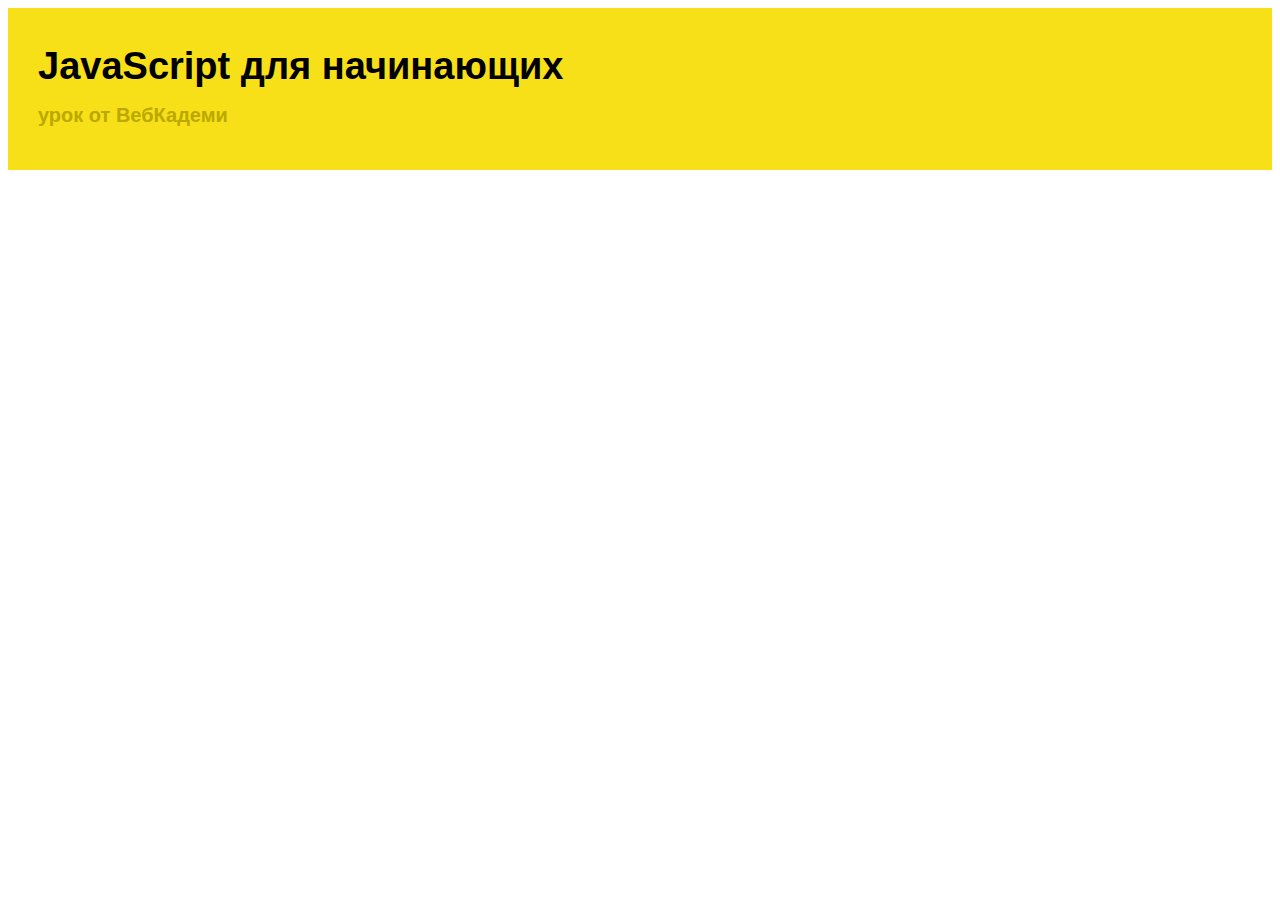
<file: JS/index.html>
<!DOCTYPE html>
<html lang="ru">
	<head>
		<meta charset="UTF-8" />
		<meta http-equiv="X-UA-Compatible" content="IE=edge" />
		<meta name="viewport" content="width=device-width, initial-scale=1.0" />
		<title>JavaScript для начинающих</title>
		<link rel="stylesheet" href="./style.css" />
	</head>
	<body>
		<header>
			<h1>JavaScript для начинающих</h1>
			<div class="school-name">урок от ВебКадеми</div>
		</header>

		<script src="./main.js"></script>
	</body>
</html>
</file>
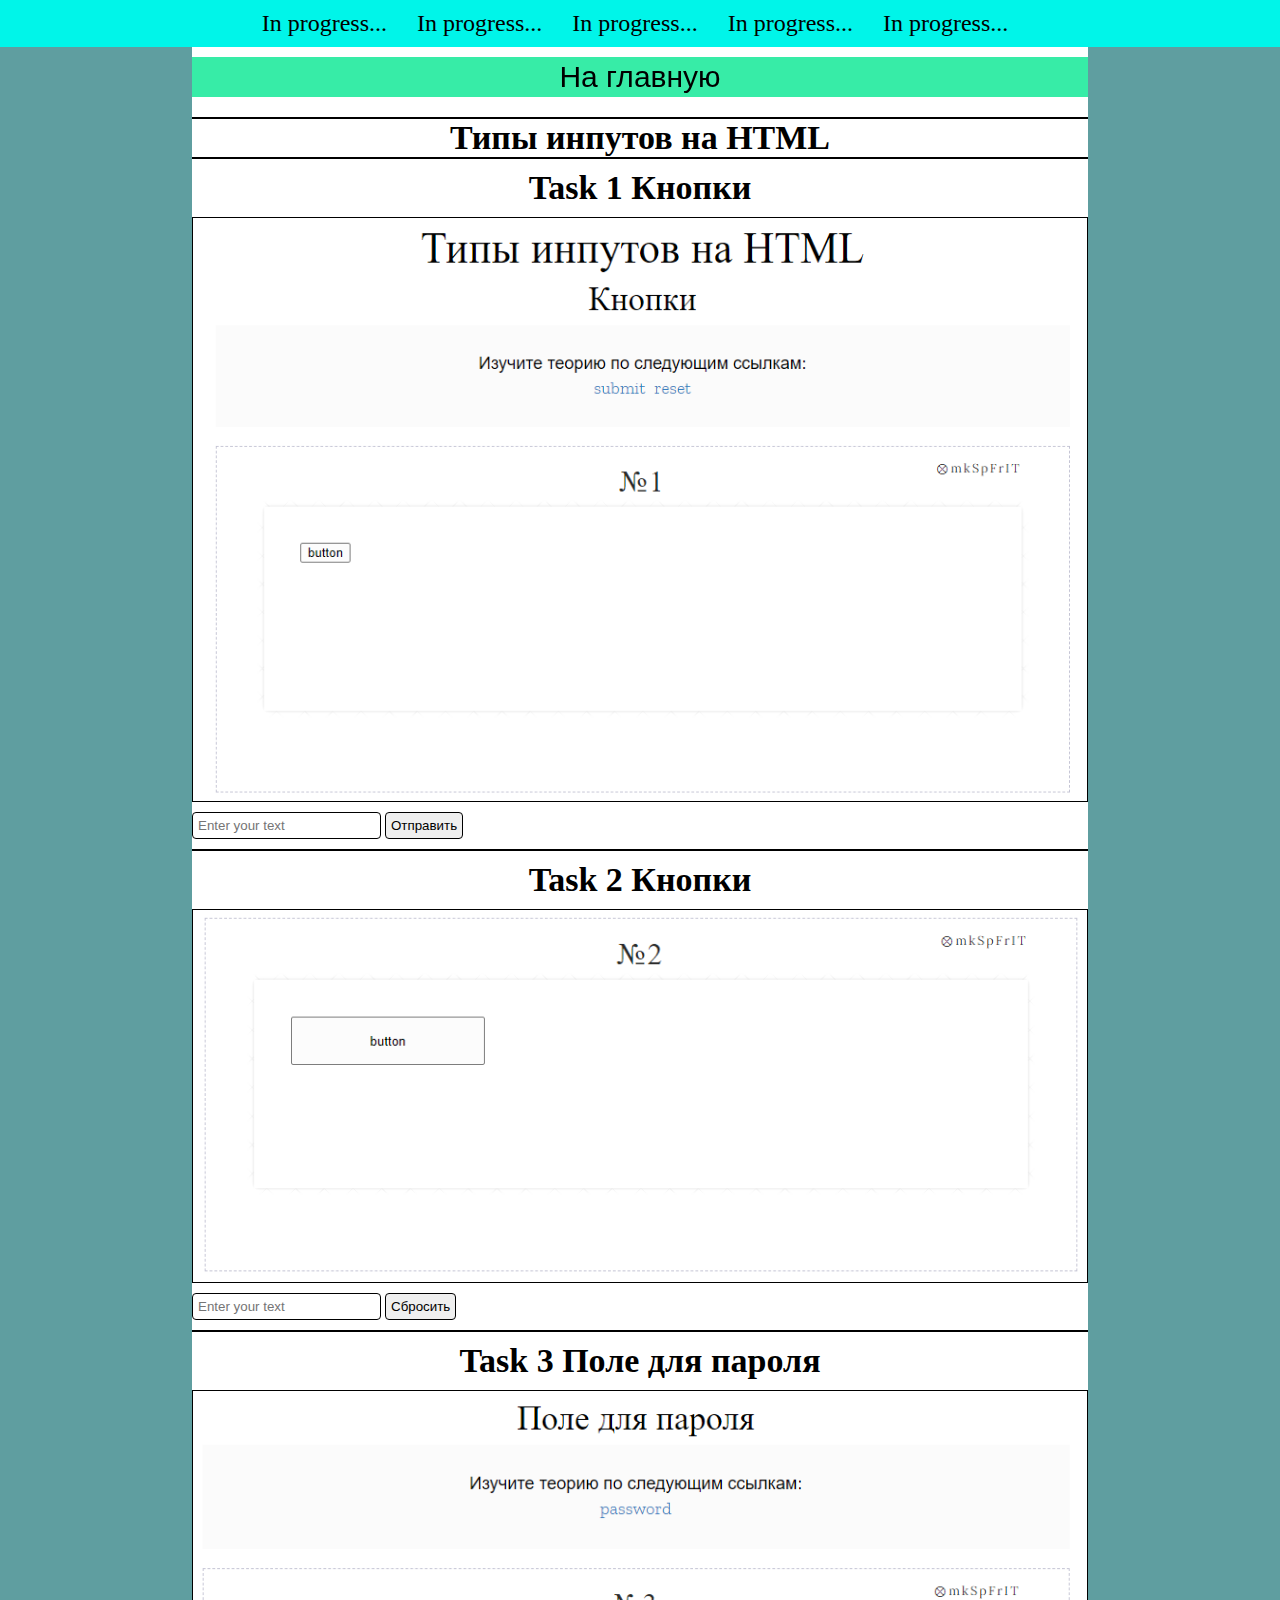
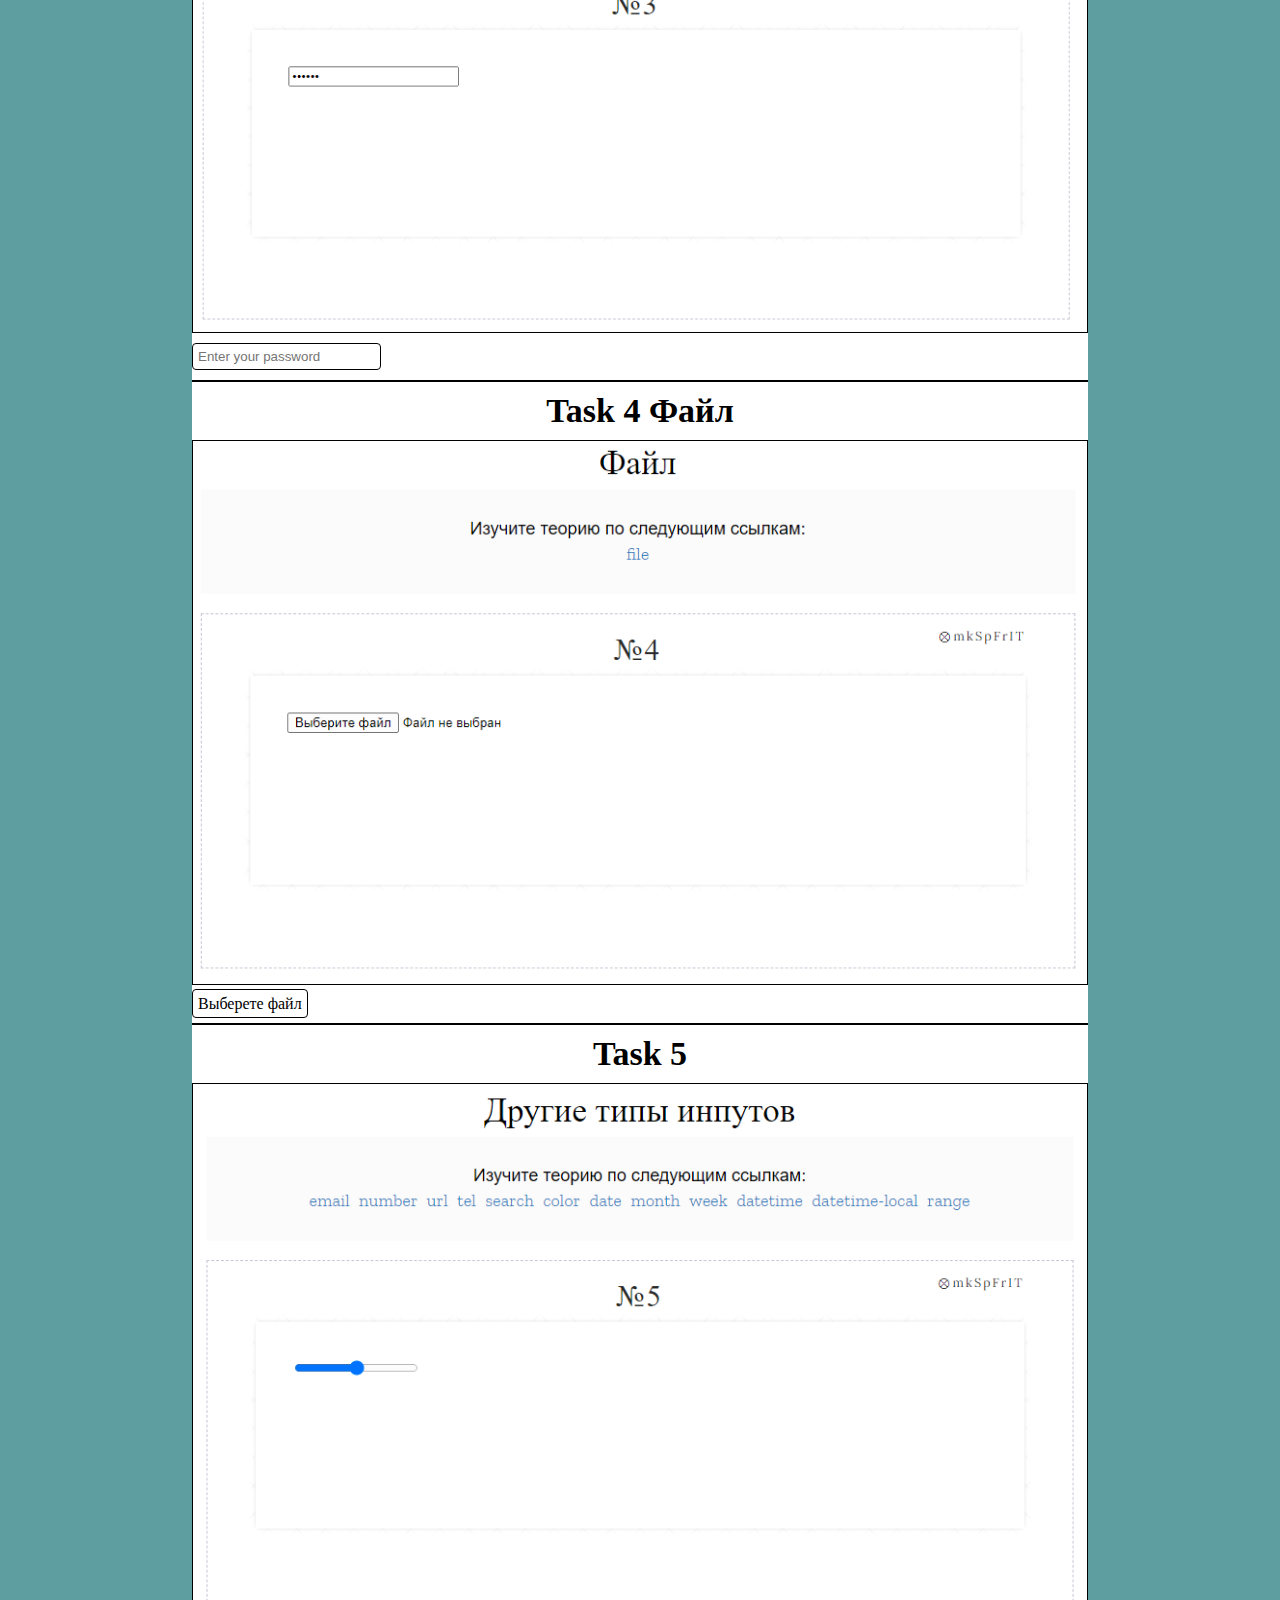
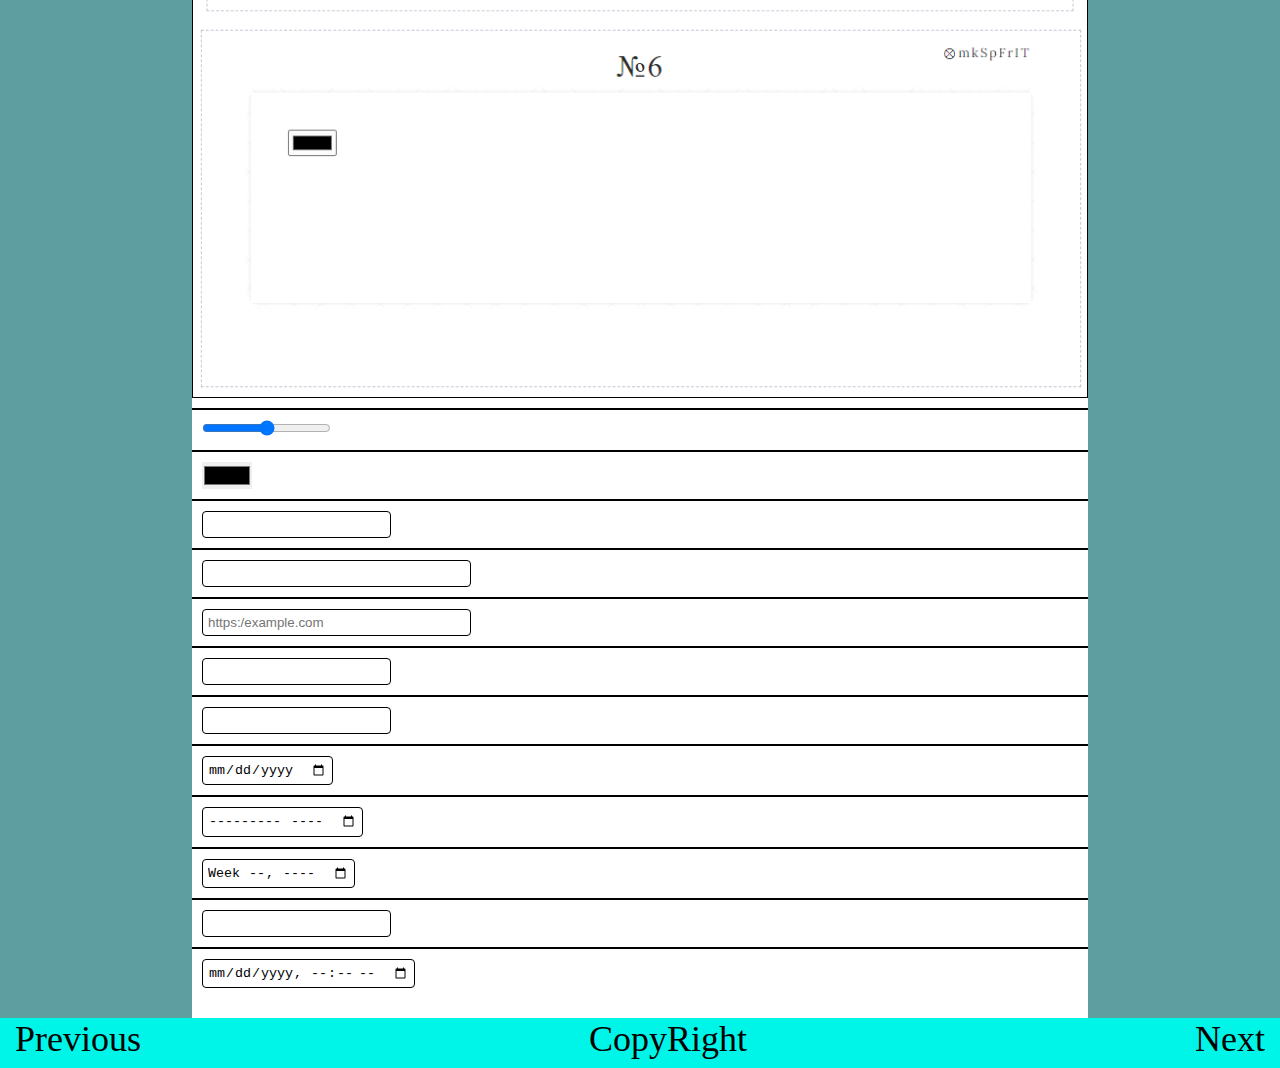
<file: dz/block-1/index.html>
<!DOCTYPE html>
<html lang="en">
<head>
    <meta charset="UTF-8">
    <meta name="viewport" content="width=device-width, initial-scale=1.0">
    <link rel="stylesheet" href="style.css">
    <link rel="icon" type="image/png" href="/dz/img/shortcut.png" />
    <title>Block 1</title>
</head>
<body class="body">
    <header class="header">
        <nav class="header__nav">
            <a href="#" class="nav__link">In progress...</a>
            <a href="#" class="nav__link">In progress...</a>
            <a href="#" class="nav__link">In progress...</a>
            <a href="#" class="nav__link">In progress...</a>
            <a href="#" class="nav__link">In progress...</a>
        </nav>
    </header>
    <div class="wrapper">
        <aside class="aside">
            <div></div>
        </aside>
        <main class="main div--center">
            <button class="main-button"><a class="button__link link" href="/dz/index.html">На главную</a></button>
            <hr class="hr" />
            <h1 class="h1--center">Типы инпутов на HTML</h1>
            <hr class="hr" />
            <div class="task-1 div--center">
                <h1 class="task__h1 h1--center">Task 1 Кнопки</h1>
                <div class="task__img div--center">
                    <img src="img/task 1.png" alt="DickPick" class="img--block">
                </div>
                <form class="task-1__form" action="">
                    <input class="task-1__txt border padding txt__placeHolder_tr" type="text" name="task-1__txt" id="" placeholder="Enter your text" />
                    <input class="task-1__sbt border padding input_hover" type="submit" value="Отправить" />
                </form>
            </div>
            <hr class="hr" />
            <div class="task-2 div--center">
                <h1 class="task__h1 h1--center">Task 2 Кнопки</h1>
                <div class="task__img div--center">
                    <img src="img/task 2.png" alt="DickPick" class="img--block">
                </div>
                <form class="task-2__form" action="">
                    <input class="task-2__txt border padding txt__placeHolder_tr" type="text" name="task-2__txt" id="" placeholder="Enter your text" />
                    <input type="reset" value="Сбросить" class="task-2__rst border padding input_hover" />
                </form>
            </div>
            <hr class="hr" />
            <div class="task-3 div--center">
                <h1 class="task__h1 h1--center">Task 3 Поле для пароля</h1>
                <div class="task__img div--center">
                    <img src="img/task 3.png" alt="DickPick" class="img--block">
                </div>
                <form class="task-3__form" action="">
                    <input class="task-3__pass border padding txt__placeHolder_tr" type="password" name="task-3__txt" id="" placeholder="Enter your password" />
                </form>
            </div>
            <hr class="hr" />
            <div class="task-4 div--center">
                <h1 class="task__h1 h1--center">Task 4 Файл</h1>
                <div class="task__img div--center">
                    <img src="img/task 4.png" alt="DickPick" class="img--block">
                </div>
                <form class="task-4__form" action="">
                    <label class="task-4__label">
                        <input type="file" name="file" id="" class="task-4__file">
                        <span class="span__file border input_hover padding">Выберете файл</span>
                    </label>
                </form>
            </div>
            <hr class="hr" />
            <div class="task-5 div--center">
                <h1 class="task__h1 h1--center">Task 5</h1>
                <div class="task__img div--center">
                    <img src="img/task 5.png" alt="DickPick" class="img--block">
                    <img src="img/task 6.png" alt="DickPick" class="img--block">
                </div>
                <hr class="hr" />
                <form class="task-5-1__form margin" action="">
                    <input id="" class="task-5-1__range" type="range" name="range">
                </form>
                <hr class="hr" />
                <form class="task-5-2__form margin" action="">
                    <input id="" class="task-5-2__color" type="color" name="color">
                </form>
                <hr class="hr" />
                <form class="task-5-3__form margin" action="">
                    <input id="" class="task-5-3__number border padding" type="number" name="number">
                </form>
                <hr class="hr" />
                <form class="task-5-4__form margin" action="">
                    <input id="" class="task-5-4__mail border padding" type="email" name="mail" pattern=".+@globex\.com" size="30"  required>
                </form>
                <hr class="hr" />
                <form class="task-5-5__form margin" action="">
                    <input id="" class="task-5-5__url border padding txt__placeHolder_tr" type="url" name="url" placeholder="https:/example.com" pattern="https://.*" size="30" required>
                </form>
                <hr class="hr" />
                <form class="task-5-6__form margin" action="">
                    <input id="" class="task-5-6__tel border padding txt__placeHolder_tr" type="tel" name="tel" pattern="[0-9]{3}-[0-9]{3}-[0-9]{4}" required>
                </form>
                <hr class="hr" />
                <form class="task-5-7__form margin" action="">
                    <input id="" class="task-5-7__search border padding txt__placeHolder_tr" type="search" name="search">
                </form>
                <hr class="hr" />
                <form class="task-5-8__form margin" action="">
                    <input id="" class="task-5-8__date border padding txt__placeHolder_tr" type="date" name="date">
                </form>
                <hr class="hr" />
                <form class="task-5-9__form margin" action="">
                    <input id="" class="task-5-9__month border padding txt__placeHolder_tr" type="month" name="month">
                </form>
                <hr class="hr" />
                <form class="task-5-10__form margin" action="">
                    <input id="" class="task-5-10__week border padding txt__placeHolder_tr" type="week" name="week">
                </form>
                <hr class="hr" />
                <form class="task-5-11__form margin" action="">
                    <input id="" class="task-5-11__datetime border padding txt__placeHolder_tr" type="datetime" name="datetime">
                </form>
                <hr class="hr" />
                <form class="task-5-12__form margin" action="">
                    <input id="" class="task-5-12__datetime-local border padding txt__placeHolder_tr" type="datetime-local" name="datetime-local">
                </form>
            </div>
        </main>
        <aside class="aside">
            <div></div>
        </aside>
    </div>
    <footer class="footer">
        <div class="footer__prev">
            <a href="/dz/index.html" class="prev__link link">Previous</a>
        </div>
        <div class="footer__cop">
            <p>
                CopyRight
            </p>
        </div>
        <div class="footer__next">
            <a href="/dz/block-2/index.html" class="next__link link">Next</a>
        </div>
    </footer>
</body>
</html>
</file>
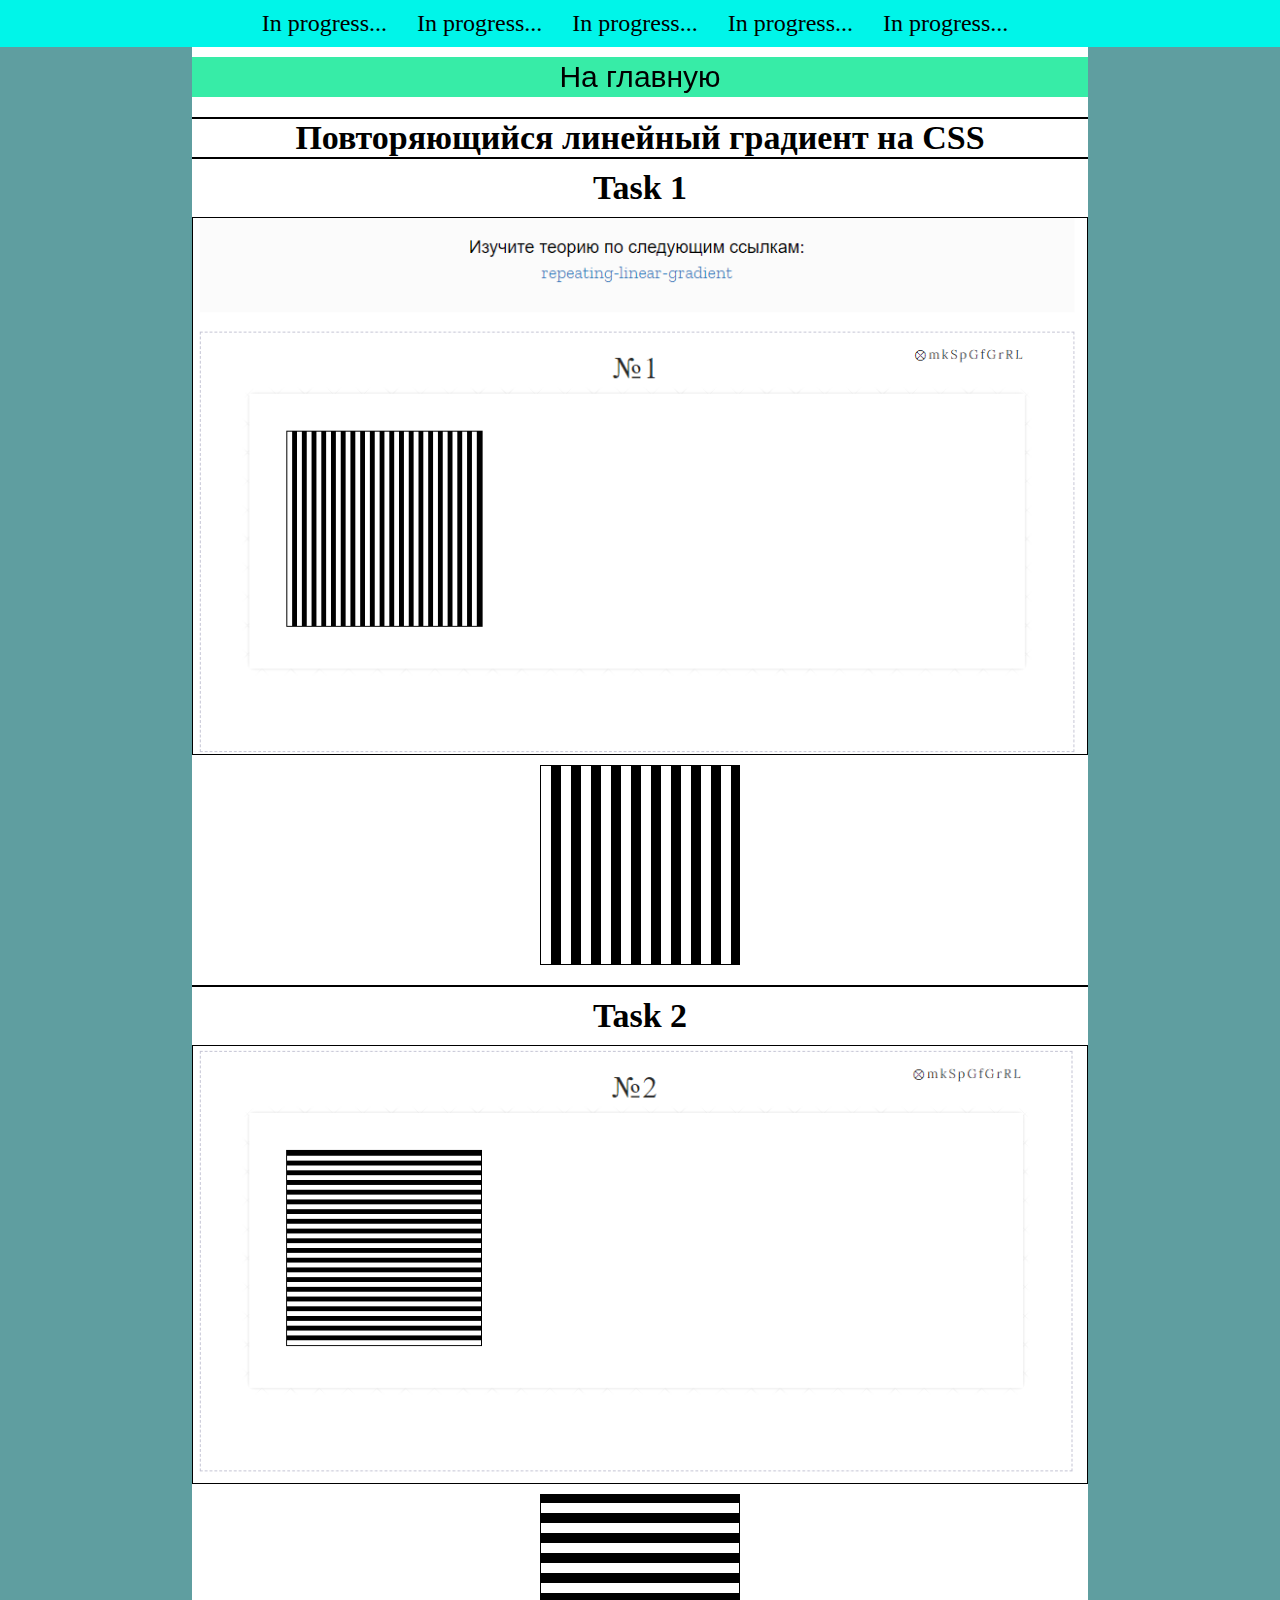
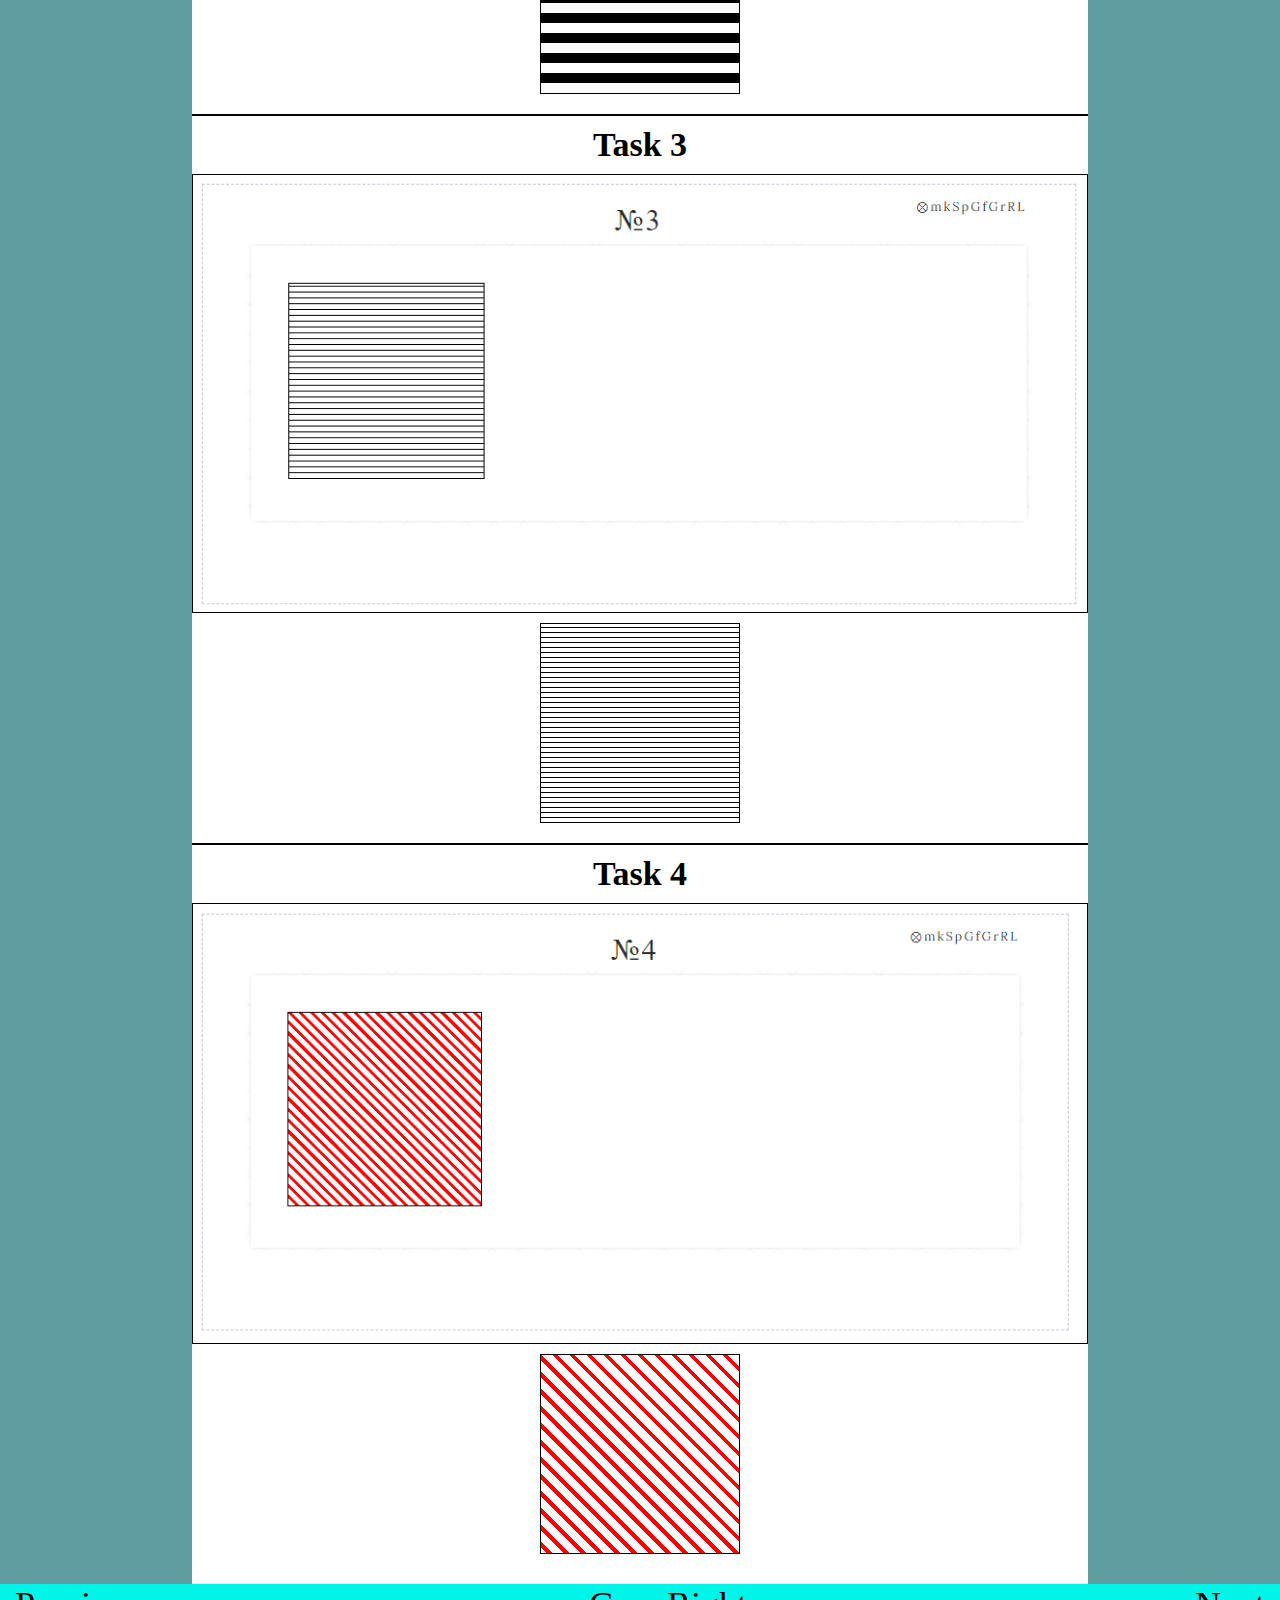
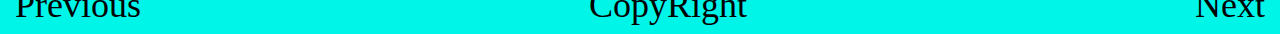
<file: dz/block-10/index.html>
<!DOCTYPE html>
<html lang="en">
<head>
    <meta charset="UTF-8">
    <meta name="viewport" content="width=device-width, initial-scale=1.0">
    <link rel="stylesheet" href="style.css">
    <link rel="icon" type="image/png" href="/dz/img/shortcut.png" />
    <title>Block 10</title>
</head>
<body class="body">
    <header class="header">
        <nav class="header__nav">
            <a href="#" class="nav__link">In progress...</a>
            <a href="#" class="nav__link">In progress...</a>
            <a href="#" class="nav__link">In progress...</a>
            <a href="#" class="nav__link">In progress...</a>
            <a href="#" class="nav__link">In progress...</a>
        </nav>
    </header>
    <div class="wrapper">
        <aside class="aside">
            <div></div>
        </aside>
        <main class="main div--center">
            <button class="main-button"><a class="button__link link" href="/dz/index.html">На главную</a></button>
            <hr class="hr" />
            <h1 class="h1--center">Повторяющийся линейный градиент на CSS</h1>
            <hr class="hr" />
            <div class="task-1 div--center">
                <h1 class="task__h1 h1--center">Task 1</h1>
                <div class="task__img div--center">
                    <img src="img/task 1.png" alt="DickPick" class="img--block" />
                </div>
                <div class="task-1__block div--center border block"></div>
            </div>
            <hr class="hr" />
            <div class="task-2 div--center">
                <h1 class="task__h1 h1--center">Task 2</h1>
                <div class="task__img div--center">
                    <img src="img/task 2.png" alt="DickPick" class="img--block" />
                </div>
                <div class="task-2__block div--center border block"></div>
            </div>
            <hr class="hr" />
            <div class="task-3 div--center">
                <h1 class="task__h1 h1--center">Task 3</h1>
                <div class="task__img div--center">
                    <img src="img/task 3.png" alt="DickPick" class="img--block" />
                </div>
                <div class="task-3__block div--center border block"></div>
            </div>
            <hr class="hr" />
            <div class="task-4 div--center">
                <h1 class="task__h1 h1--center">Task 4</h1>
                <div class="task__img div--center">
                    <img src="img/task 4.png" alt="DickPick" class="img--block" />
                </div>
                <div class="task-4__block div--center border block"></div>
            </div>
        </main>
        <aside class="aside">
            <div></div>
        </aside>
    </div>
    <footer class="footer">
        <div class="footer__prev">
            <a href="/dz/block-9/index.html" class="prev__link link">Previous</a>
        </div>
        <div class="footer__cop">
            <p>
                CopyRight
            </p>
        </div>
        <div class="footer__next">
            <a href="/dz/block-11/index.html" class="next__link link">Next</a>
        </div>
    </footer>
</body>
</html>
</file>
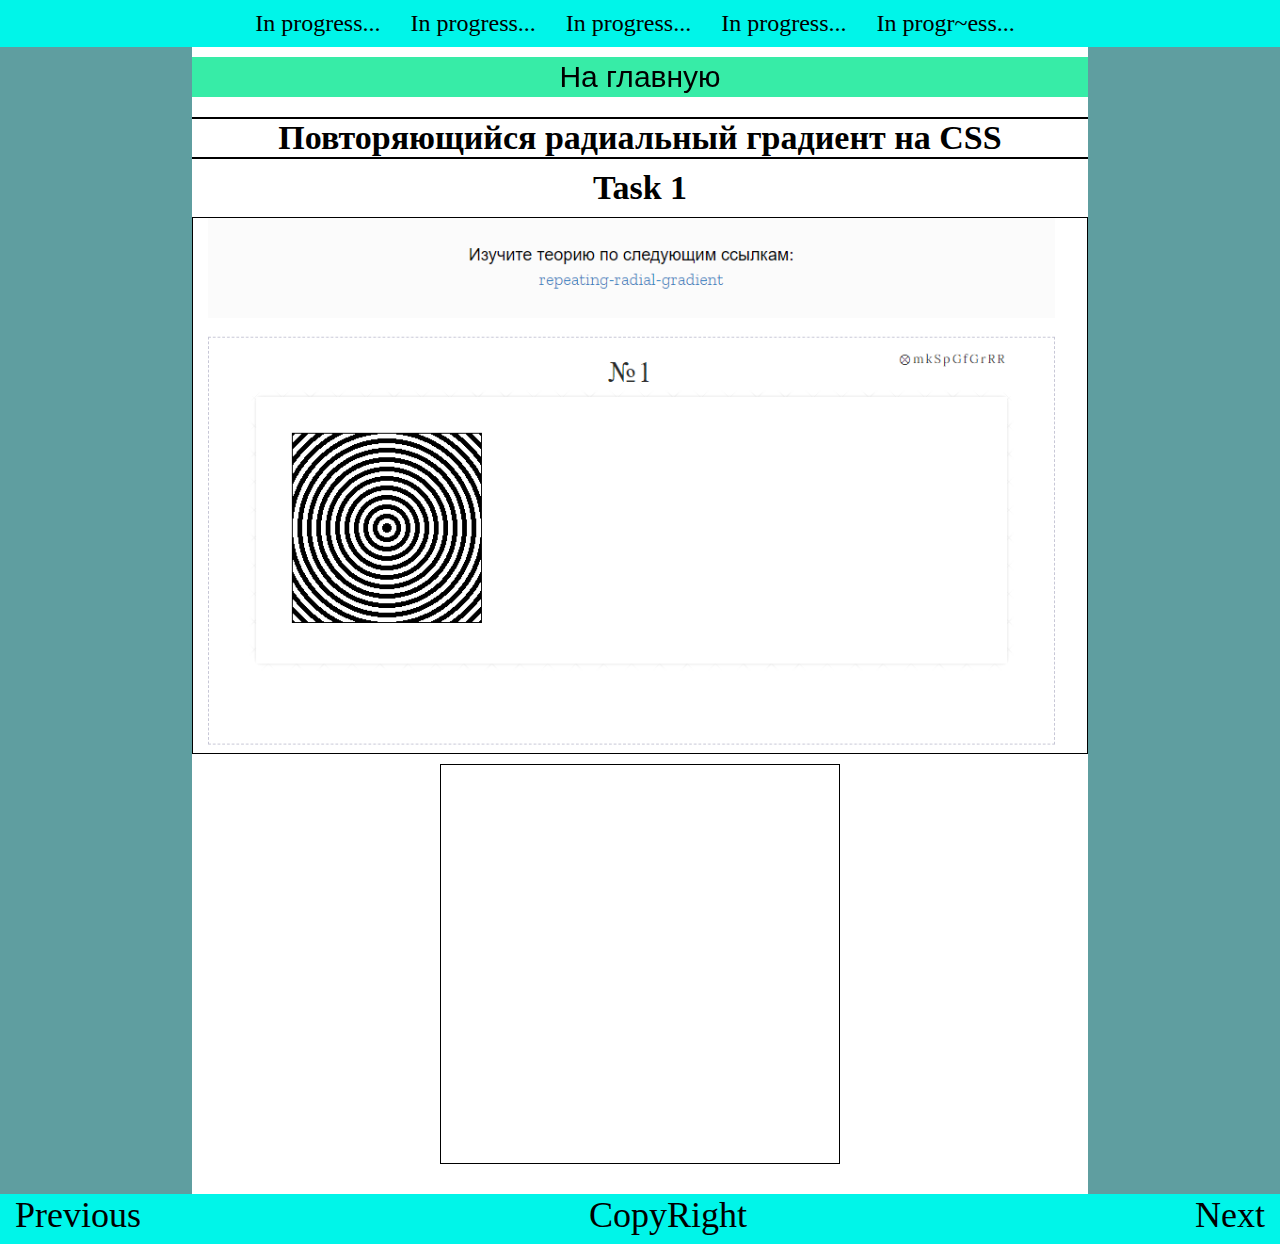
<file: dz/block-11/index.html>
<!DOCTYPE html>
<html lang="en">
<head>
    <meta charset="UTF-8">
    <meta name="viewport" content="width=device-width, initial-scale=1.0">
    <link rel="stylesheet" href="style.css">
    <link rel="icon" type="image/png" href="/dz/img/shortcut.png" />
    <title>Block-11</title>
</head>
<body class="body">
    <header class="header">
        <nav class="header__nav">
            <a href="#" class="nav__link">In progress...</a>
            <a href="#" class="nav__link">In progress...</a>
            <a href="#" class="nav__link">In progress...</a>
            <a href="#" class="nav__link">In progress...</a>
            <a href="#" class="nav__link">In progr~ess...</a>
        </nav>
    </header>
    <div class="wrapper">
        <aside class="aside">
            <div></div>
        </aside>
        <main class="main div--center">
            <button class="main-button"><a class="button__link link" href="/dz/index.html">На главную</a></button>
            <hr class="hr" />
            <h1 class="h1--center">Повторяющийся радиальный градиент на CSS</h1>
            <hr class="hr" />
            <div class="task-1 div--center">
                <h1 class="task__h1 h1--center">Task 1</h1>
                <div class="task__img div--center">
                    <img src="img/task 1.png" alt="DickPick" class="img--block" />
                </div>
                <div class="task-1__block div--center border block"></div>
            </div>
        </main>
        <aside class="aside">
            <div></div>
        </aside>
    </div>
    <footer class="footer">
        <div class="footer__prev">
            <a href="/dz/block-/index.html" class="prev__link link">Previous</a>
        </div>
        <div class="footer__cop">
            <p>
                CopyRight
            </p>
        </div>
        <div class="footer__next">
            <a href="/dz/block-/index.html" class="next__link link">Next</a>
        </div>
    </footer>
</body>
</html>
</file>
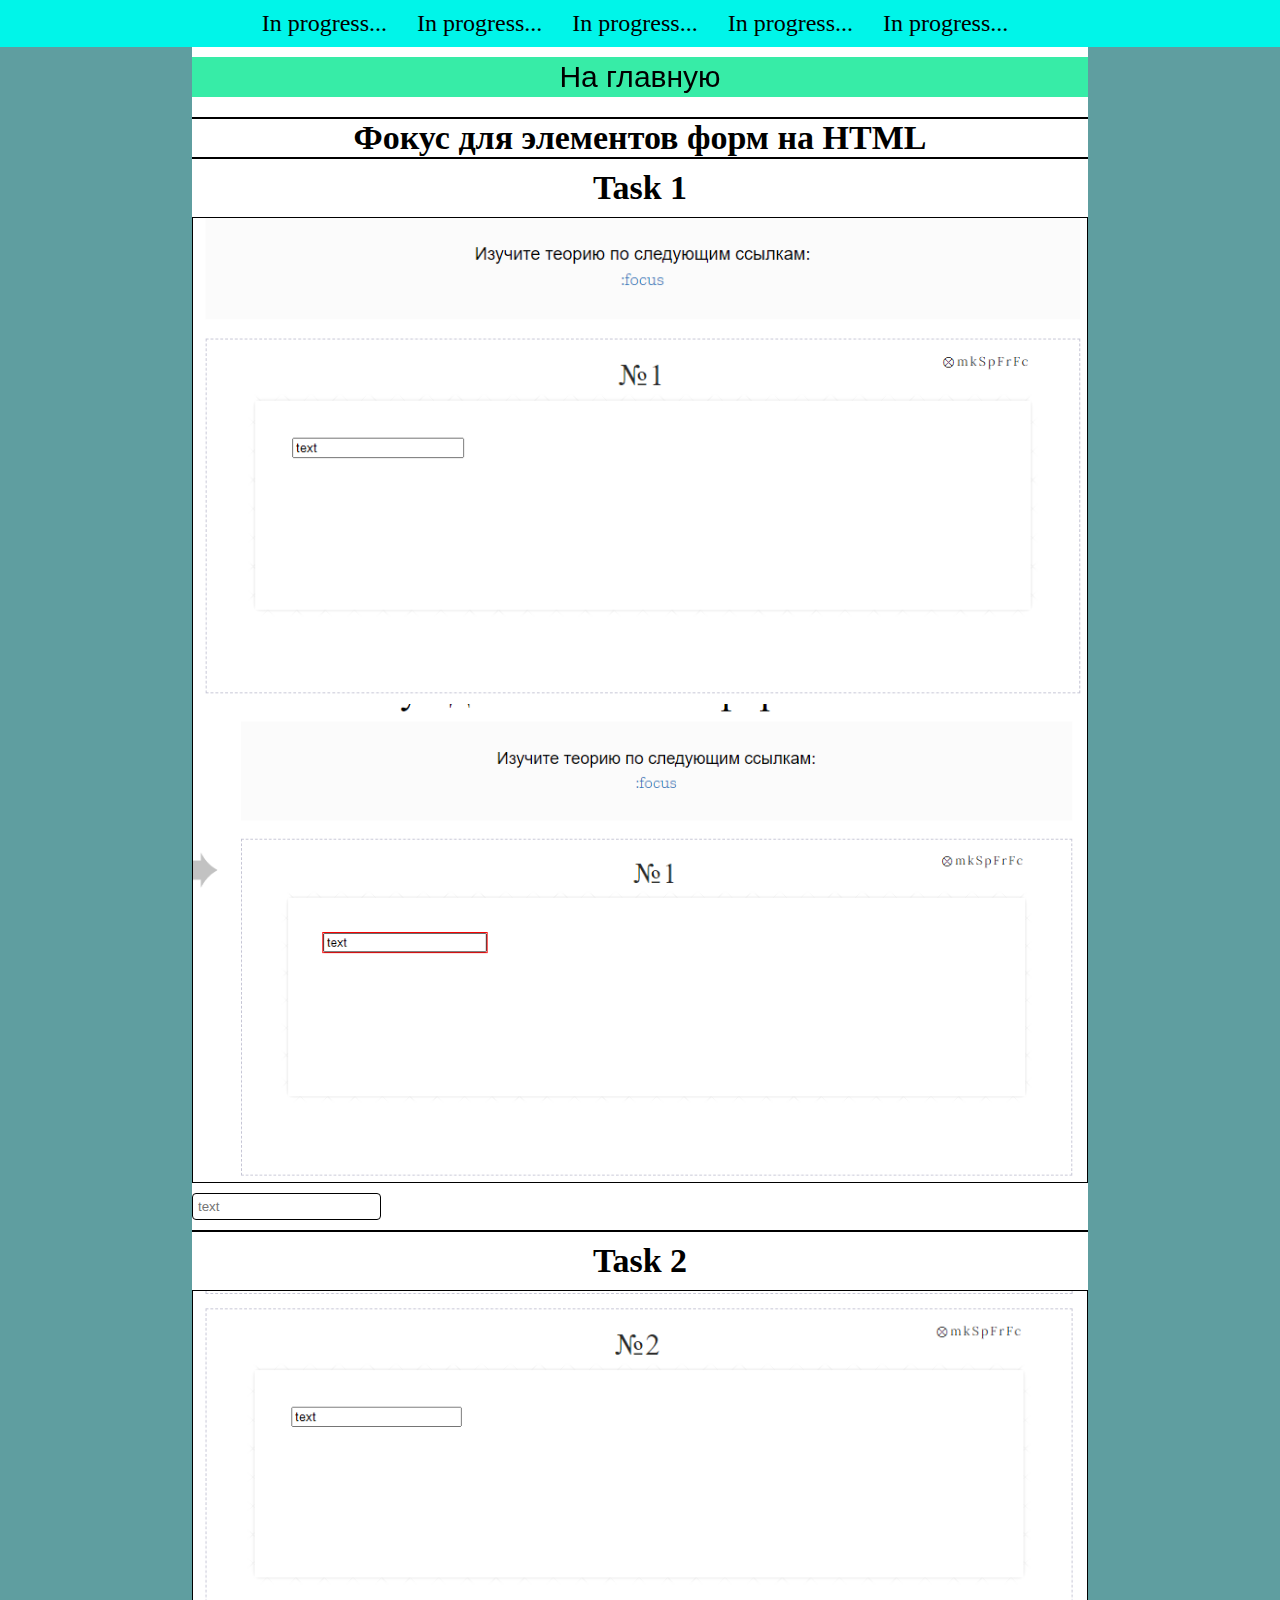
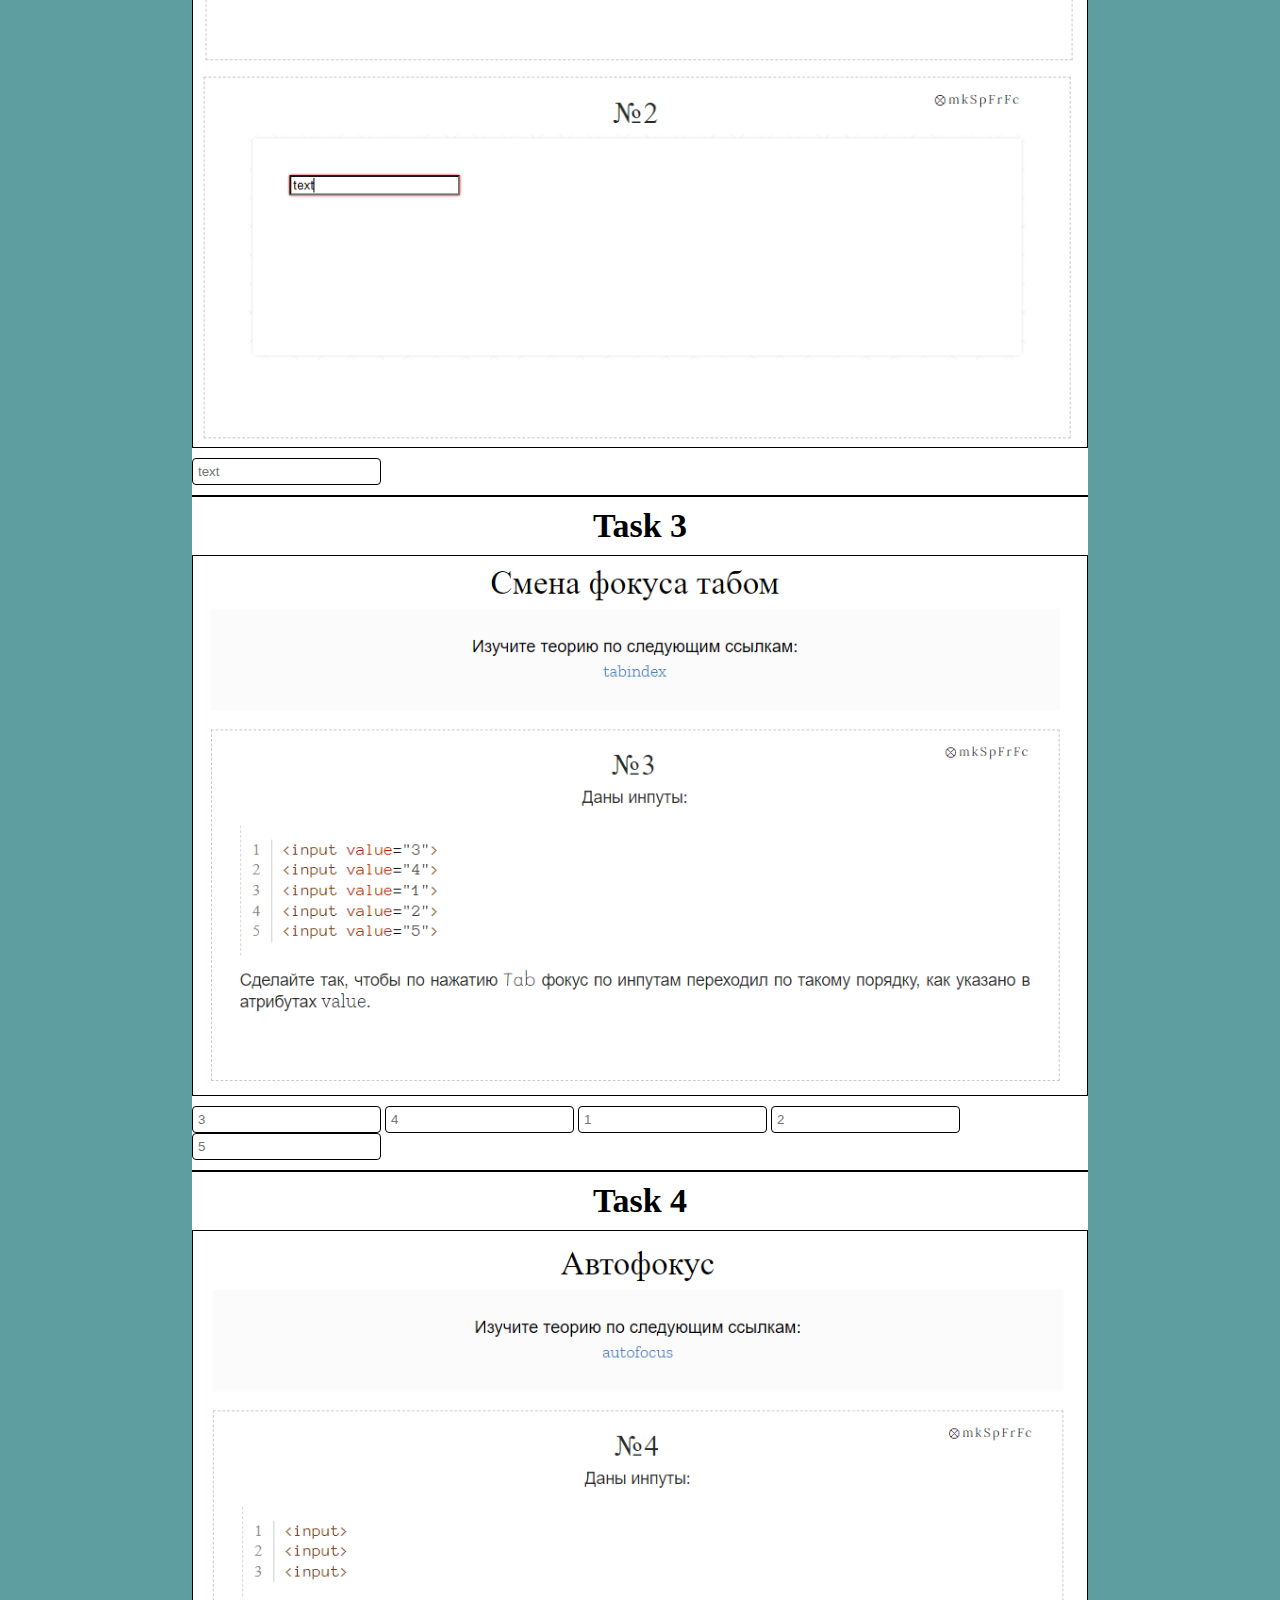
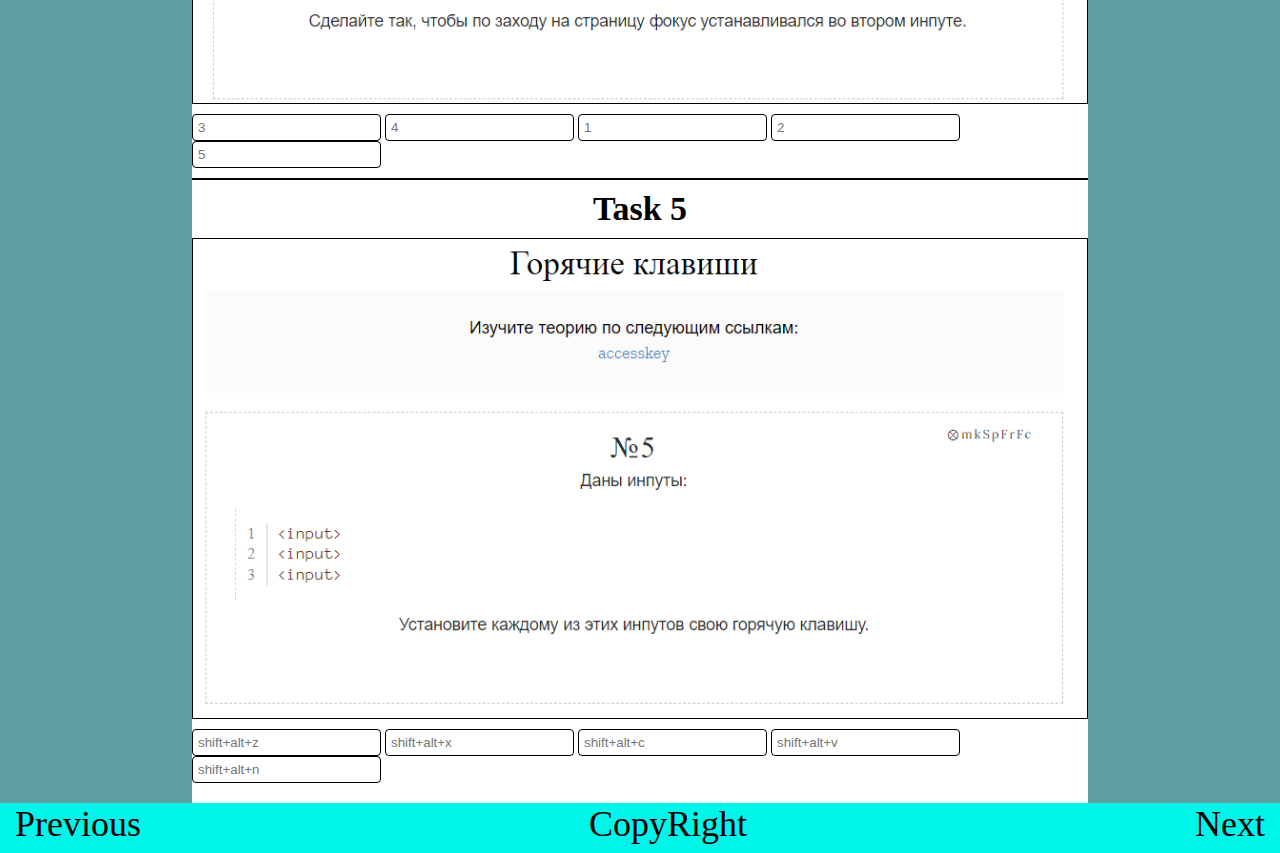
<file: dz/block-2/index.html>
<!DOCTYPE html>
<html lang="en">
<head>
    <meta charset="UTF-8">
    <meta name="viewport" content="width=device-width, initial-scale=1.0">
    <link rel="stylesheet" href="style.css">
    <link rel="icon" type="image/png" href="/dz/img/shortcut.png" />
    <title>Block 2</title>
</head>
<body class="body">
    <header class="header">
        <nav class="header__nav">
            <a href="#" class="nav__link">In progress...</a>
            <a href="#" class="nav__link">In progress...</a>
            <a href="#" class="nav__link">In progress...</a>
            <a href="#" class="nav__link">In progress...</a>
            <a href="#" class="nav__link">In progress...</a>
        </nav>
    </header>
    <div class="wrapper">
        <aside class="aside">
            <div></div>
        </aside>
        <main class="main div--center">
            <button class="main-button"><a class="button__link link" href="/dz/index.html">На главную</a></button>
            <hr class="hr" />
            <h1 class="h1--center">Фокус для элементов форм на HTML</h1>
            <hr class="hr" />
            <div class="task-1 div--center">
                <h1 class="task__h1 h1--center">Task 1</h1>
                <div class="task__img div--center">
                    <img src="img/task 1.png" alt="DickPick" class="img--block">
                    <img src="img/task 1-1.png" alt="DickPick" class="img--block">
                </div>
                <form class="task-1__form" action="">
                    <input id="" class="task-1__txt border padding input__txt_focus" type="text" name="" placeholder="text">
                </form>
            </div>
            <hr class="hr" />
            <div class="task-2 div--center">
                <h1 class="task__h1 h1--center">Task 2</h1>
                <div class="task__img div--center">
                    <img src="img/task 2.png" alt="DickPick" class="img--block">
                    <img src="img/task 2-1.png" alt="DickPick" class="img--block">
                </div>
                <form class="task-2__form" action="">
                    <input id="" class="task-2__txt border padding" type="text" name="" placeholder="text">
                </form>
            </div>
            <hr class="hr" />
            <div class="task-3 div--center">
                <h1 class="task__h1 h1--center">Task 3</h1>
                <div class="task__img div--center">
                    <img src="img/task 3.png" alt="DickPick" class="img--block">
                </div>
                <form class="task-3__form" action="">
                    <input id="" class="task-3__txt border padding input__txt_focus" type="text" name="" placeholder="3" tabindex="3">
                    <input id="" class="task-3__txt border padding input__txt_focus" type="text" name="" placeholder="4" tabindex="4">
                    <input id="" class="task-3__txt border padding input__txt_focus" type="text" name="" placeholder="1" tabindex="1" 'autofocus'>
                    <input id="" class="task-3__txt border padding input__txt_focus" type="text" name="" placeholder="2" tabindex="2">
                    <input id="" class="task-3__txt border padding input__txt_focus" type="text" name="" placeholder="5" tabindex="5">
                </form>
            </div>
            <hr class="hr" />
            <div class="task-4 div--center">
                <h1 class="task__h1 h1--center">Task 4</h1>
                <div class="task__img div--center">
                    <img src="img/task 4.png" alt="DickPick" class="img--block">
                </div>
                <form class="task-4__form" action="">
                    <input id="" class="task-4__txt border padding input__txt_focus" type="text" name="" placeholder="3">
                    <input id="" class="task-4__txt border padding input__txt_focus" type="text" name="" placeholder="4">
                    <input id="" class="task-4__txt border padding input__txt_focus" type="text" name="" placeholder="1" 'autofocus'>
                    <input id="" class="task-4__txt border padding input__txt_focus" type="text" name="" placeholder="2">
                    <input id="" class="task-4__txt border padding input__txt_focus" type="text" name="" placeholder="5">
                </form>
            </div>
            <hr class="hr" />
            <div class="task-5 div--center">
                <h1 class="task__h1 h1--center">Task 5</h1>
                <div class="task__img div--center">
                    <img src="img/task 5.png" alt="DickPick" class="img--block">
                </div>
                <form class="task-5__form" action="">
                    <input id="" class="task-5__txt border padding input__txt_focus" type="text" name="" placeholder="shift+alt+z" accesskey="z">
                    <input id="" class="task-5__txt border padding input__txt_focus" type="text" name="" placeholder="shift+alt+x" accesskey="x">
                    <input id="" class="task-5__txt border padding input__txt_focus" type="text" name="" placeholder="shift+alt+c" accesskey="c">
                    <input id="" class="task-5__txt border padding input__txt_focus" type="text" name="" placeholder="shift+alt+v" accesskey="v">
                    <input id="" class="task-5__txt border padding input__txt_focus" type="text" name="" placeholder="shift+alt+n" accesskey="n">
                </form>
            </div>
        </main>
        <aside class="aside">
            <div></div>
        </aside>
    </div>
    <footer class="footer">
        <div class="footer__prev">
            <a href="/dz/block-1/index.html" class="prev__link link">Previous</a>
        </div>
        <div class="footer__cop">
            <p>
                CopyRight
            </p>
        </div>
        <div class="footer__next">
            <a href="/dz/block-3/index.html" class="next__link link">Next</a>
        </div>
    </footer>
</body>
</html>
</file>
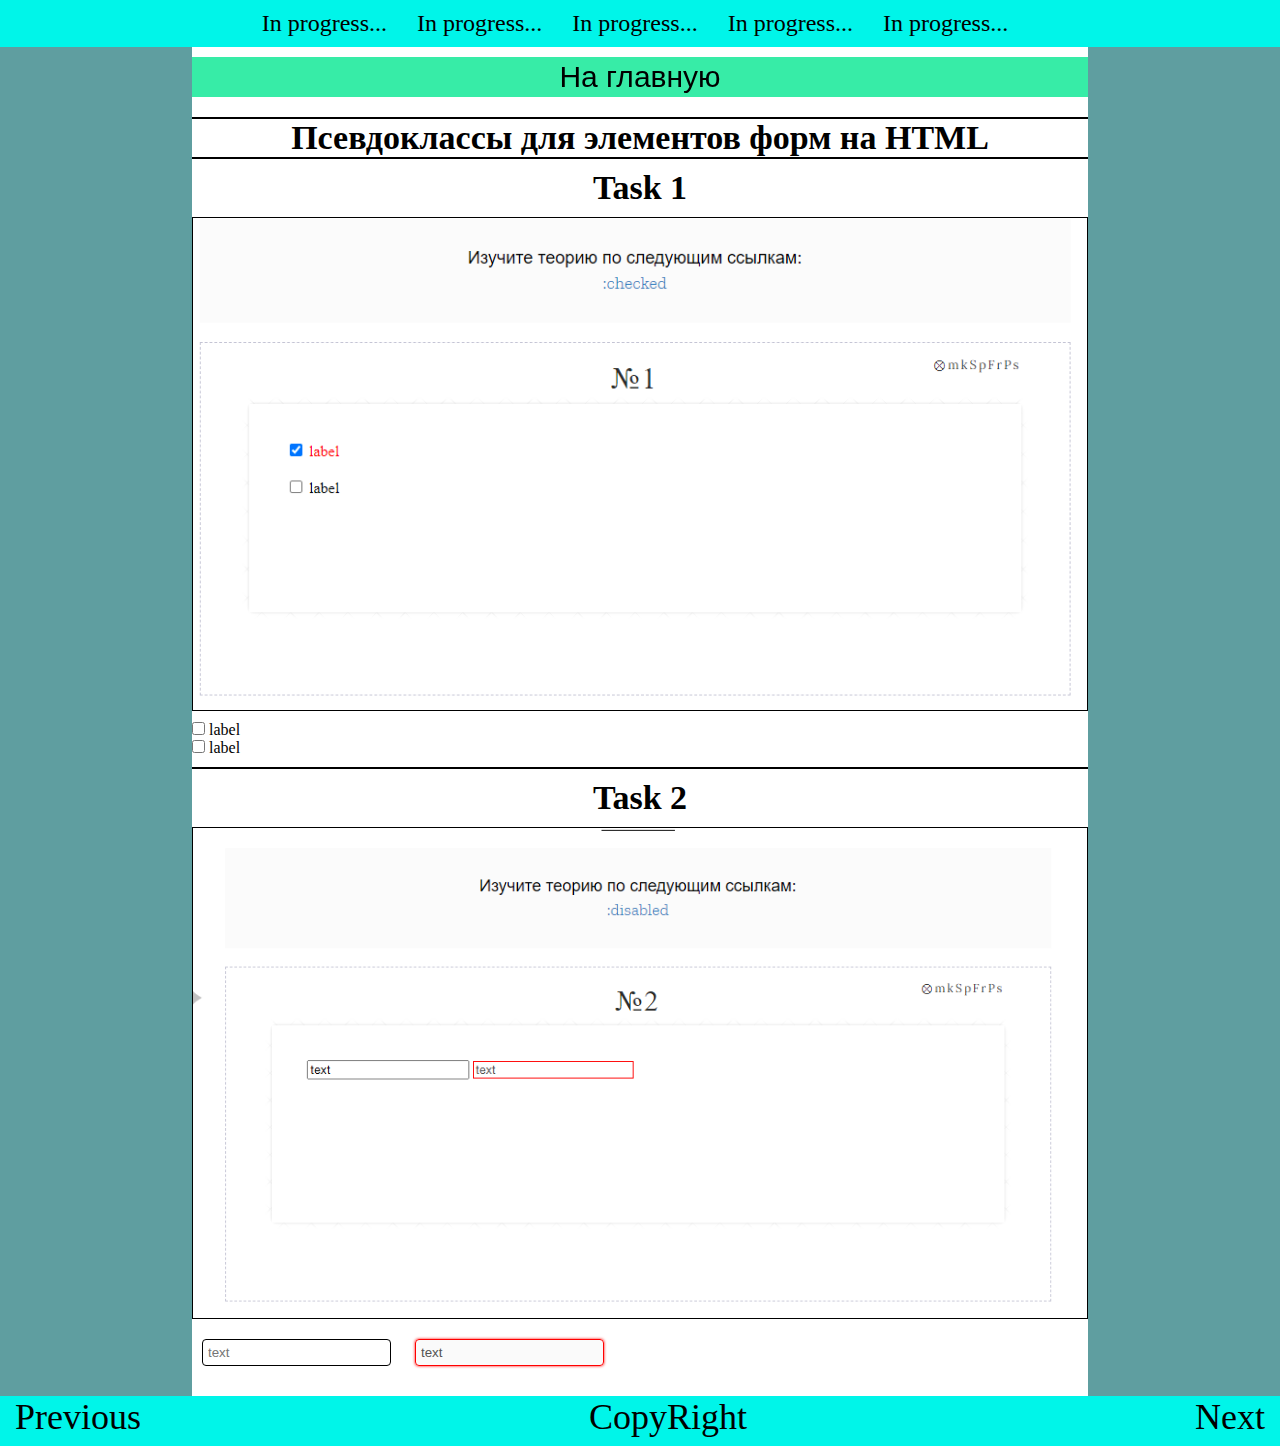
<file: dz/block-3/index.html>
<!DOCTYPE html>
<html lang="en">
<head>
    <meta charset="UTF-8">
    <meta name="viewport" content="width=device-width, initial-scale=1.0">
    <link rel="stylesheet" href="style.css">
    <link rel="icon" type="image/png" href="/dz/img/shortcut.png" />
    <title>Block 3</title>
</head>
<body class="body">
    <header class="header">
        <nav class="header__nav">
            <a href="#" class="nav__link">In progress...</a>
            <a href="#" class="nav__link">In progress...</a>
            <a href="#" class="nav__link">In progress...</a>
            <a href="#" class="nav__link">In progress...</a>
            <a href="#" class="nav__link">In progress...</a>
        </nav>
    </header>
    <div class="wrapper">
        <aside class="aside">
            <div></div>
        </aside>
        <main class="main div--center">
            <button class="main-button"><a class="button__link link" href="/dz/index.html">На главную</a></button>
            <hr class="hr" />
            <h1 class="h1--center">Псевдоклассы для элементов форм на HTML</h1>
            <hr class="hr" />
            <div class="task-1 div--center">
                <h1 class="task__h1 h1--center">Task 1</h1>
                <div class="task__img div--center">
                    <img src="img/task 1.png" alt="DickPick" class="img--block">
                </div>
                <form class="task-1__form" action="">
                    <div class="task-1__col">
                        <input class="task-1__checkbox" type="checkbox" name="" id="checkbox-1">
                        <label class="task-1__lbl" for="checkbox-1">label</label>
                    </div>
                    <div class="task-1__col">
                        <input class="task-1__checkbox" type="checkbox" name="" id="checkbox-2">
                        <label class="task-1__lbl" for="checkbox-2">label</label>
                    </div>
                </form>
            </div>
            <hr class="hr" />
            <div class="task-2 div--center">
                <h1 class="task__h1 h1--center">Task 2</h1>
                <div class="task__img div--center">
                    <img src="img/task 2.png" alt="DickPick" class="img--block">
                </div>
                <form class="task-2__form" action="">
                        <input class="task-2__txt border padding margin" type="text" name="" id="" placeholder="text">
                        <input class="task-2__txt_disabled border padding margin" type="text" name="" id="" value="text" disabled>
            </div>
        </main>
        <aside class="aside">
            <div></div>
        </aside>
    </div>
    <footer class="footer">
        <div class="footer__prev">
            <a href="/dz/block-2/index.html" class="prev__link link">Previous</a>
        </div>
        <div class="footer__cop">
            <p>
                CopyRight
            </p>
        </div>
        <div class="footer__next">
            <a href="/dz/block-4/index.html" class="next__link link">Next</a>
        </div>
    </footer>
</body>
</html>
</file>
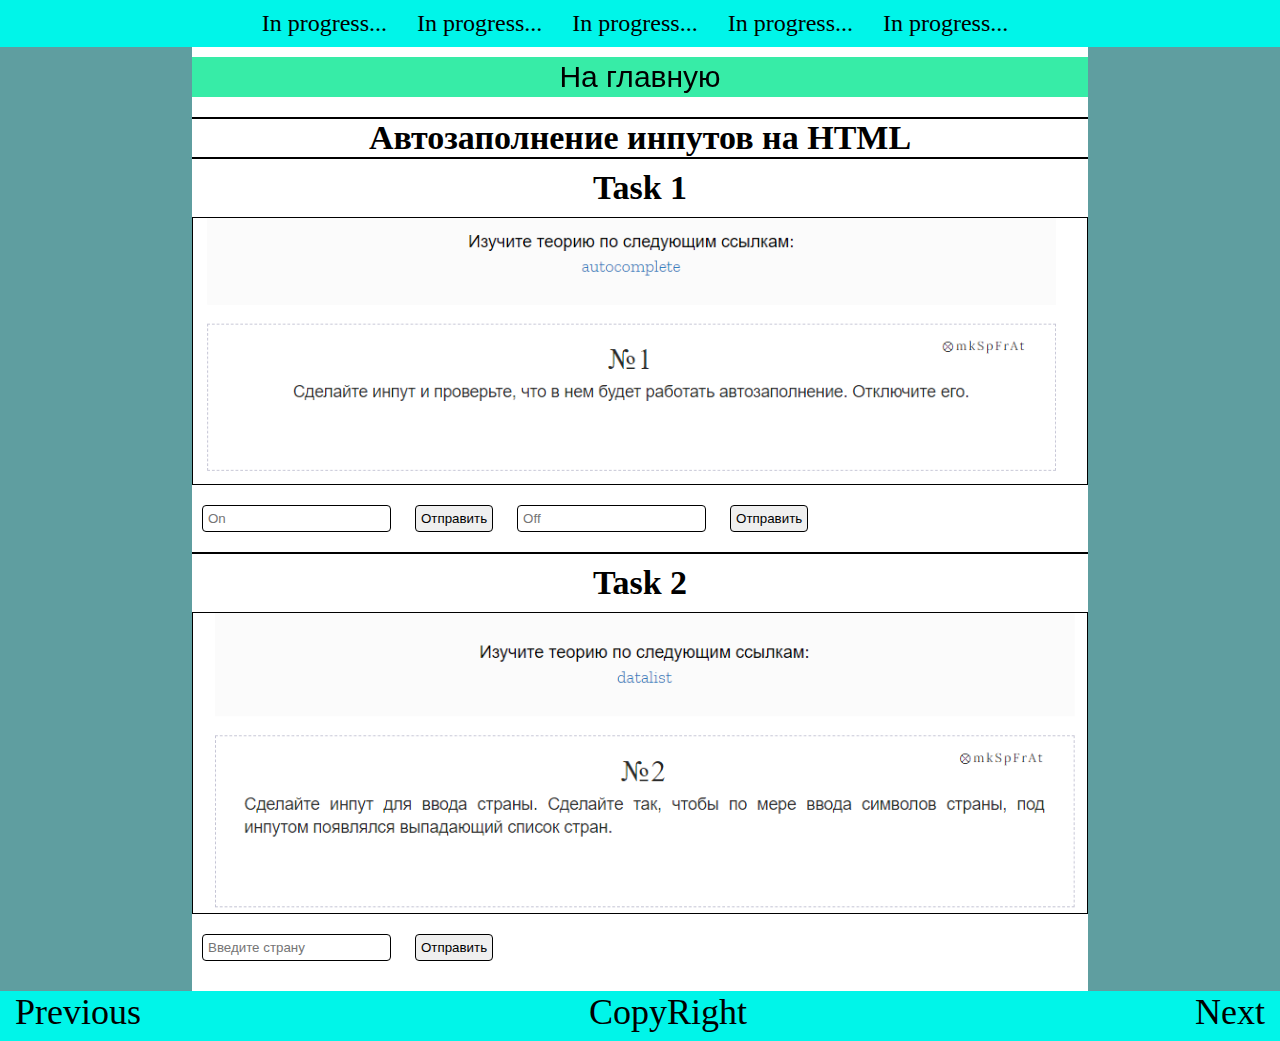
<file: dz/block-4/index.html>
<!DOCTYPE html>
<html lang="en">
<head>
    <meta charset="UTF-8">
    <meta name="viewport" content="width=device-width, initial-scale=1.0">
    <link rel="stylesheet" href="style.css">
    <link rel="icon" type="image/png" href="/dz/img/shortcut.png" />
    <title>Block 4</title>
</head>
<body class="body">
    <header class="header">
        <nav class="header__nav">
            <a href="#" class="nav__link">In progress...</a>
            <a href="#" class="nav__link">In progress...</a>
            <a href="#" class="nav__link">In progress...</a>
            <a href="#" class="nav__link">In progress...</a>
            <a href="#" class="nav__link">In progress...</a>
        </nav>
    </header>
    <div class="wrapper">
        <aside class="aside">
            <div></div>
        </aside>
        <main class="main div--center">
            <button class="main-button"><a class="button__link link" href="/dz/index.html">На главную</a></button>
            <hr class="hr" />
            <h1 class="h1--center">Автозаполнение инпутов на HTML</h1>
            <hr class="hr" />
            <div class="task-1 div--center">
                <h1 class="task__h1 h1--center">Task 1</h1>
                <div class="task__img div--center">
                    <img src="img/task 1.png" alt="DickPick" class="img--block">
                </div>
                <form class="task-1__form" action="">
                    <input id="" class="task-1__txt border padding margin" type="text" name="test" autocomplete="on" placeholder="On">
                    <input class="task-1__sbt border padding margin" type="submit" value="Отправить" name="test">
                    <input type="text" name="" id="" class="task-1__txt border padding margin" autocomplete="on" placeholder="Off">
                    <input class="task-1__sbt border padding margin" type="submit" value="Отправить" name="test">
                </form>
            </div>
            <hr class="hr" />
            <div class="task-2 div--center">
                <h1 class="task__h1 h1--center">Task 2</h1>
                <div class="task__img div--center">
                    <img src="img/task 2.png" alt="DickPick" class="img--block">
                </div>
                <form class="task-2__form" action="">
                    <input id="" class="task-2__txt border padding margin" list="task-2__datalist" type="text" name="test" autocomplete="off" placeholder="Введите страну">
                    <datalist id="task-2__datalist" class="">
                        <option id="" class="task-2__option" value="Россиия"></option>
                        <option id="" class="task-2__option" value="Омерика"></option>
                        <option id="" class="task-2__option" value="Зимбабвея"></option>
                        <option id="" class="task-2__option" value="Скоро станет Россией"></option>
                        <option id="" class="task-2__option" value="Тоже скоро станет Россией"></option>
                    </datalist>
                    <input id="" class="task-2__sbt border padding margin" type="submit" value="Отправить" name="test">
                </form>
            </div>
        </main>
        <aside class="aside">
            <div></div>
        </aside>
    </div>
    <footer class="footer">
        <div class="footer__prev">
            <a href="/dz/block-3/index.html" class="prev__link link">Previous</a>
        </div>
        <div class="footer__cop">
            <p>
                CopyRight
            </p>
        </div>
        <div class="footer__next">
            <a href="/dz/block-5/index.html" class="next__link link">Next</a>
        </div>
    </footer>
</body>
</html>
</file>
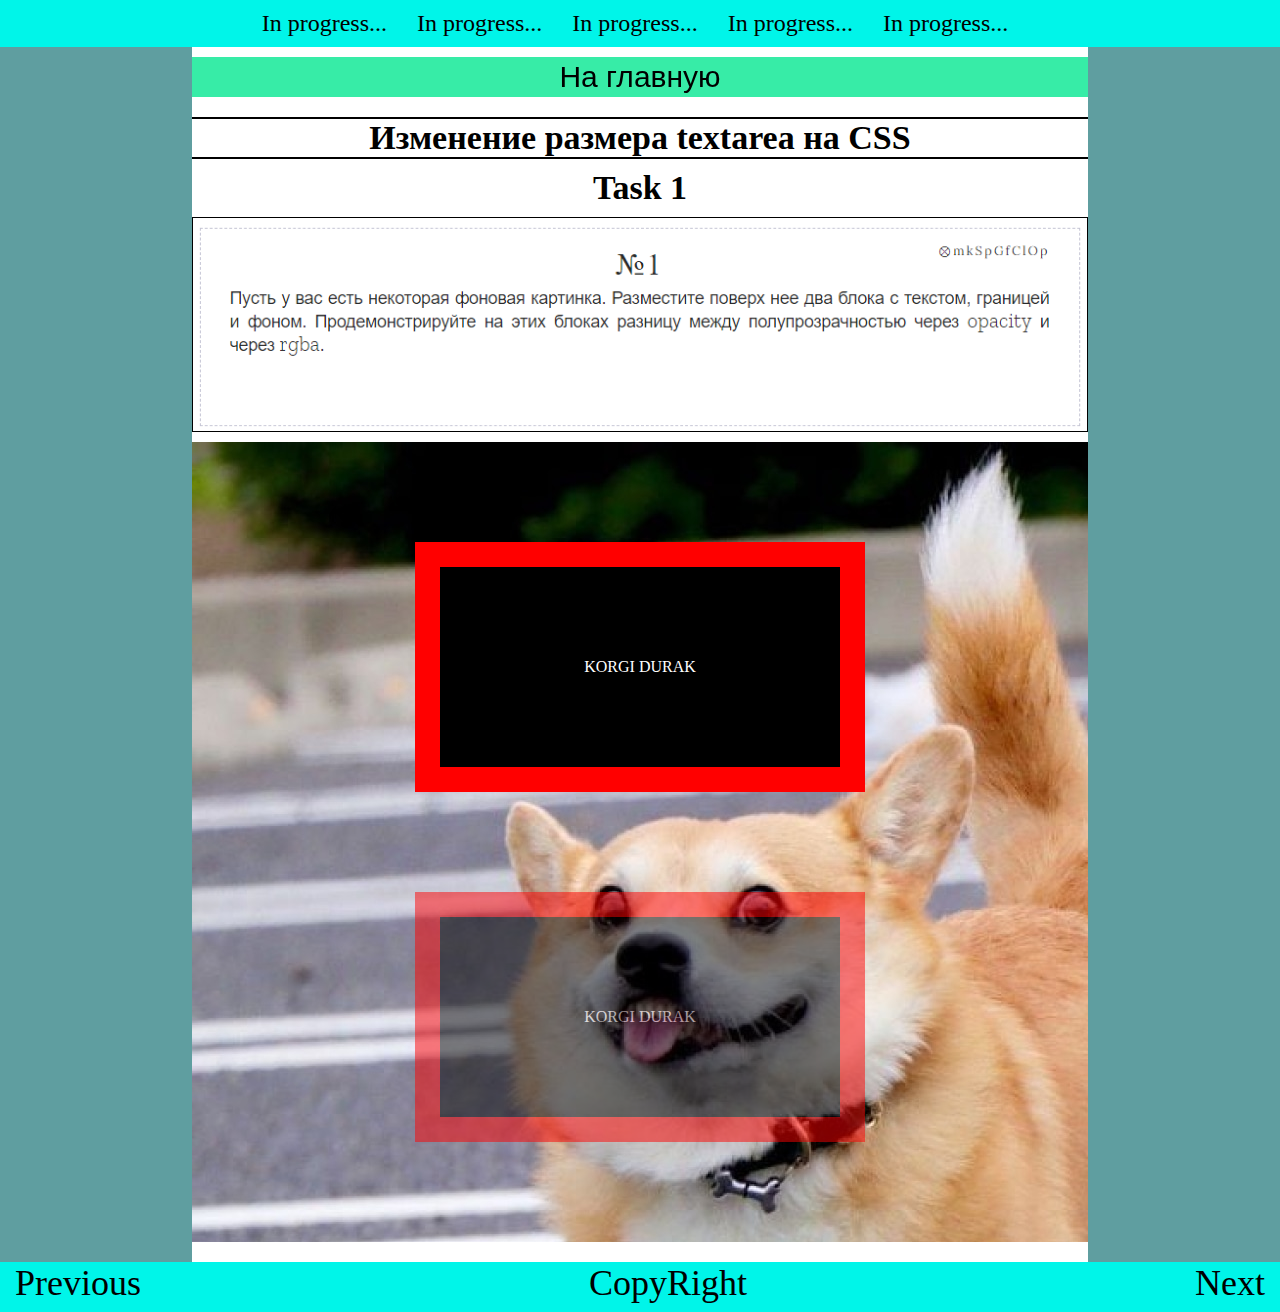
<file: dz/block-5/index.html>
<!DOCTYPE html>
<html lang="en">
<head>
    <meta charset="UTF-8">
    <meta name="viewport" content="width=device-width, initial-scale=1.0">
    <link rel="stylesheet" href="style.css">
    <link rel="icon" type="image/png" href="/dz/img/shortcut.png" />
    <title>Block 5</title>
</head>
<body class="body">
    <header class="header">
        <nav class="header__nav">
            <a href="#" class="nav__link">In progress...</a>
            <a href="#" class="nav__link">In progress...</a>
            <a href="#" class="nav__link">In progress...</a>
            <a href="#" class="nav__link">In progress...</a>
            <a href="#" class="nav__link">In progress...</a>
        </nav>
    </header>
    <div class="wrapper">
        <aside class="aside">
            <div></div>
        </aside>
        <main class="main div--center">
            <button class="main-button"><a class="button__link link" href="/dz/index.html">На главную</a></button>
            <hr class="hr" />
            <h1 class="h1--center">Изменение размера textarea на CSS</h1>
            <hr class="hr" />
            <div class="task-1 div--center">
                <h1 class="task__h1 h1--center">Task 1</h1>
                <div class="task__img div--center">
                    <img src="img/task 1.png" alt="DickPick" class="img--block">
                </div>
                    <div class="task-1__img">
                        <div class="task-1-1__text">
                            KORGI DURAK
                        </div>
                        <div class="task-1-2__text">
                            KORGI DURAK
                        </div>
                    </div>
            </div>
        </main>
        <aside class="aside">
            <div></div>
        </aside>
    </div>
    <footer class="footer">
        <div class="footer__prev">
            <a href="/dz/block-4/index.html" class="prev__link link">Previous</a>
        </div>
        <div class="footer__cop">
            <p>
                CopyRight
            </p>
        </div>
        <div class="footer__next">
            <a href="/dz/block-6/index.html" class="next__link link">Next</a>
        </div>
    </footer>
</body>
</html>
</file>
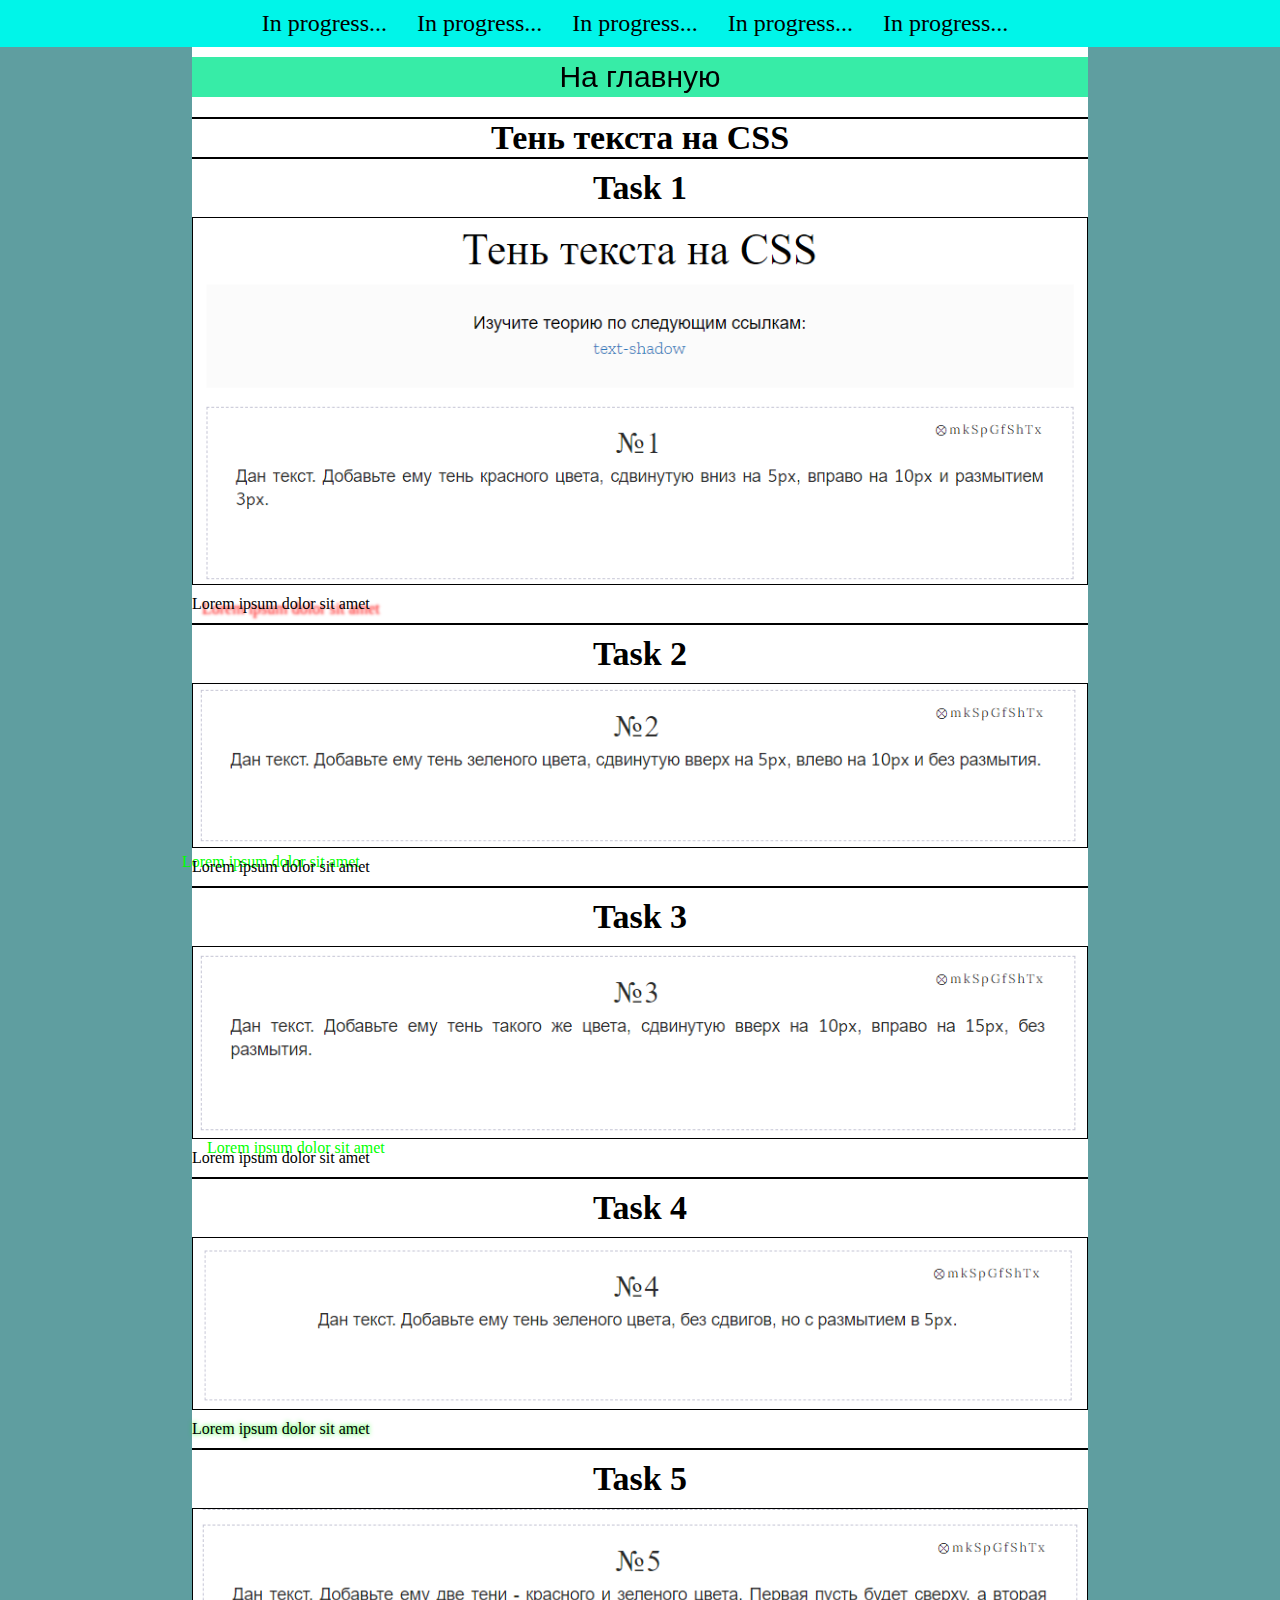
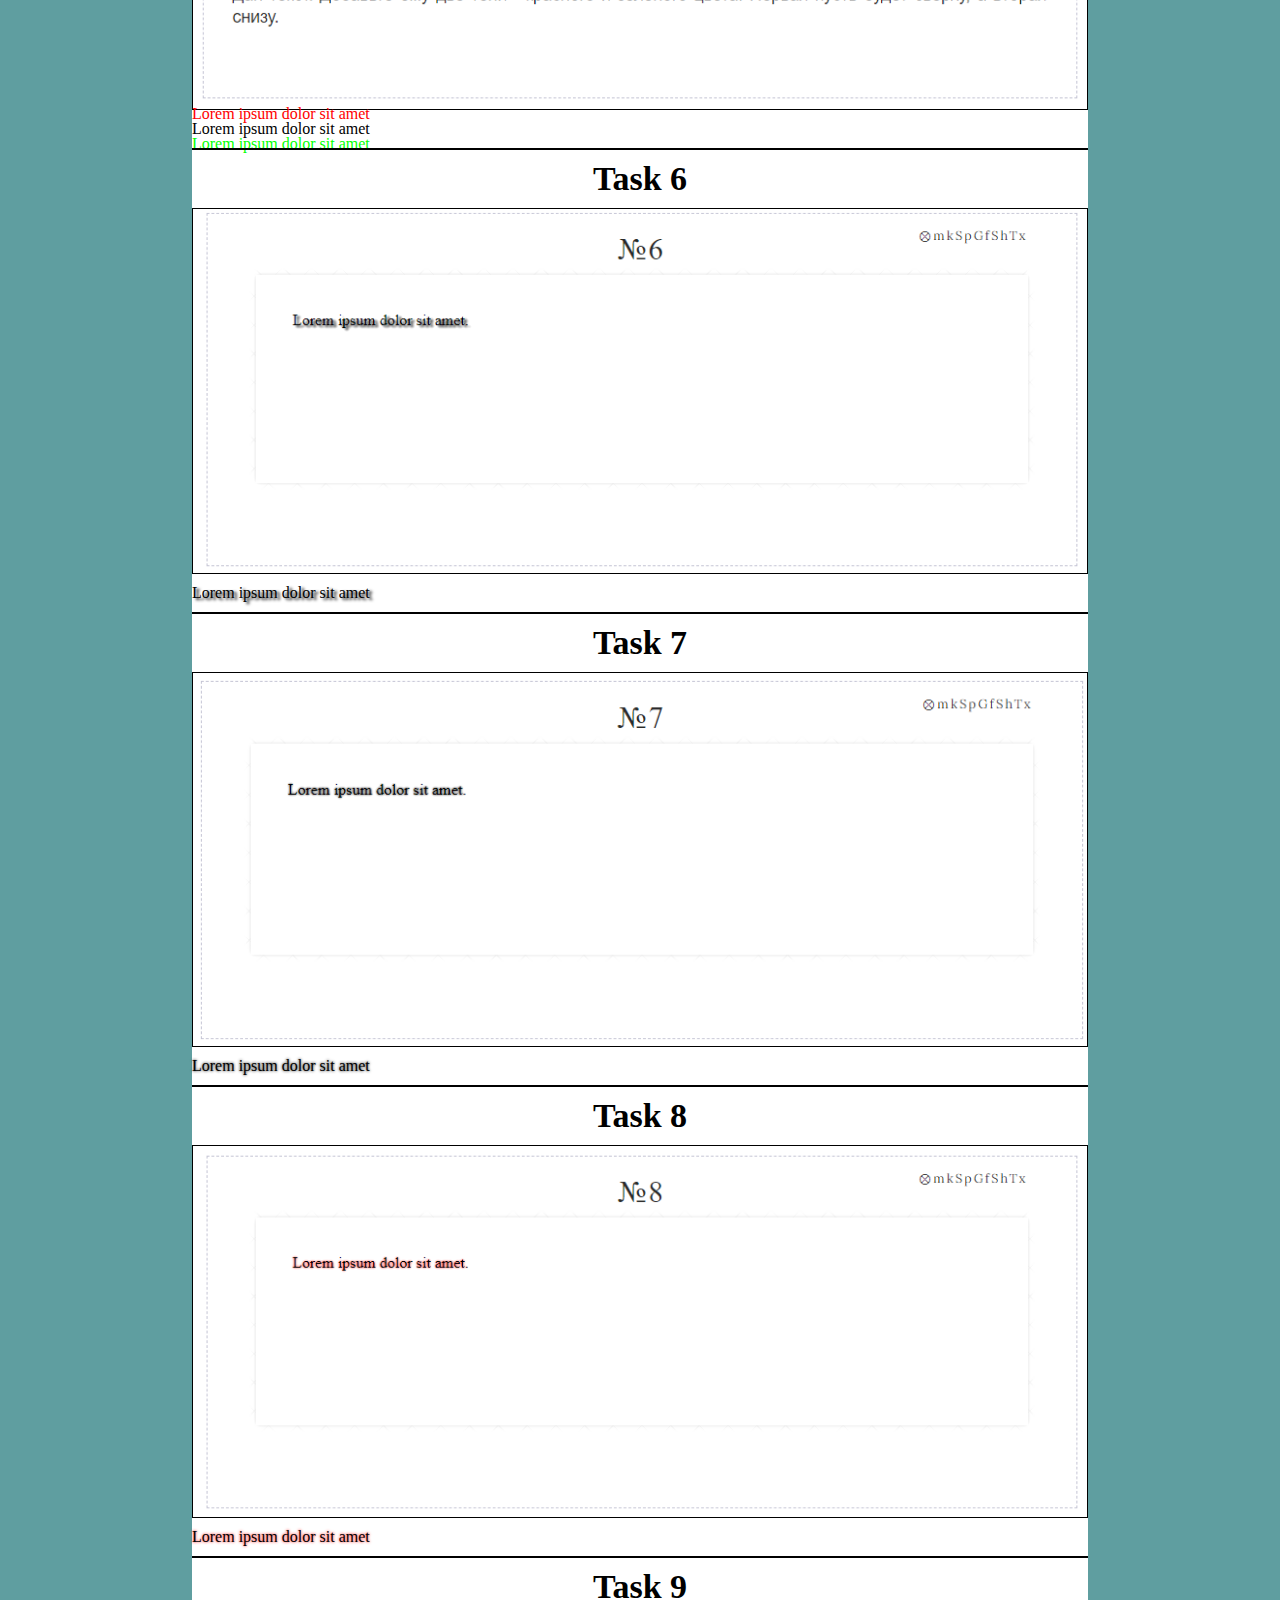
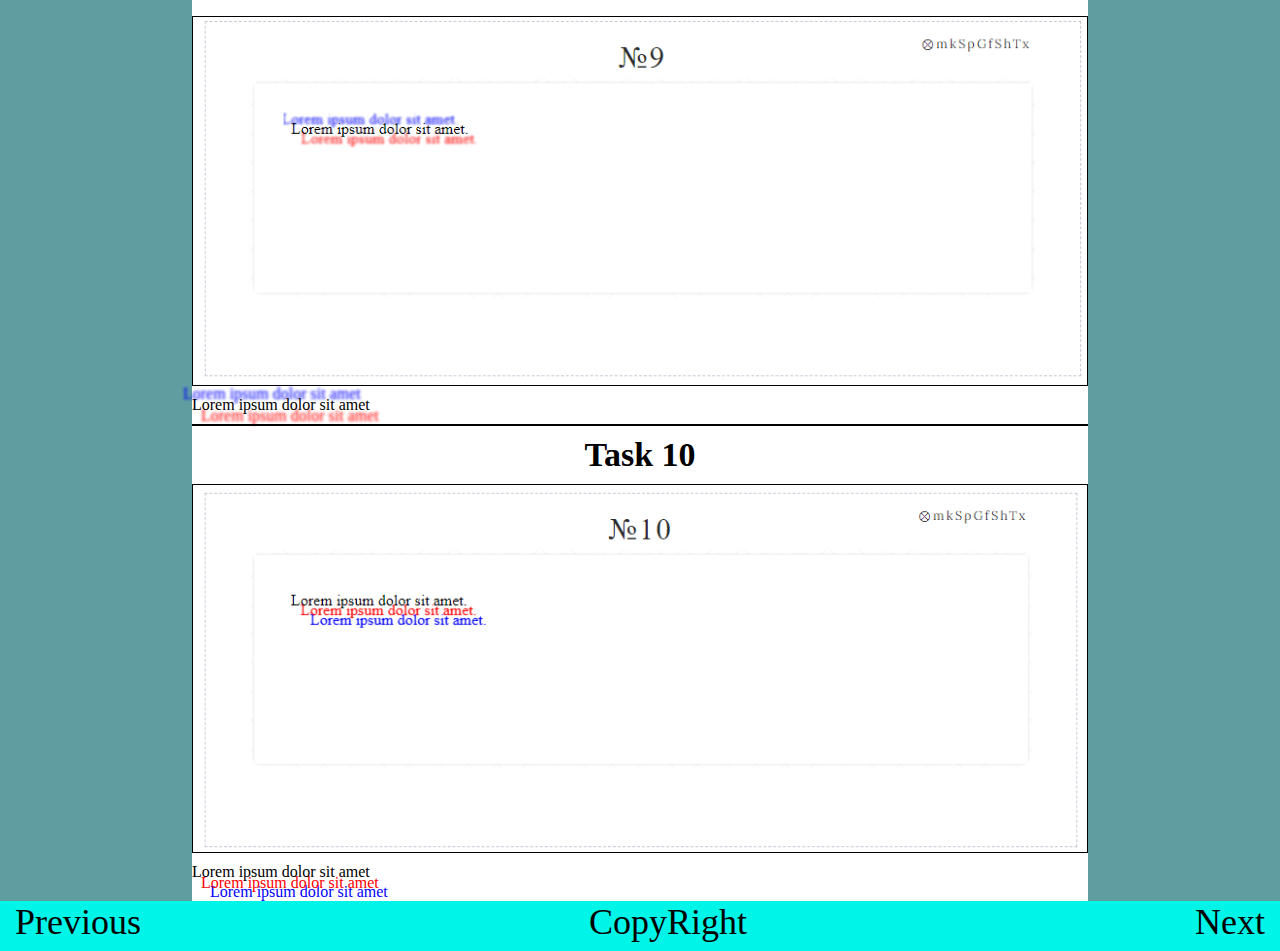
<file: dz/block-6/index.html>
<!DOCTYPE html>
<html lang="en">
<head>
    <meta charset="UTF-8">
    <meta name="viewport" content="width=device-width, initial-scale=1.0">
    <link rel="stylesheet" href="style.css">
    <link rel="icon" type="image/png" href="/dz/img/shortcut.png" />
    <title>Block 6</title>
</head>
<body class="body">
    <header class="header">
        <nav class="header__nav">
            <a href="#" class="nav__link">In progress...</a>
            <a href="#" class="nav__link">In progress...</a>
            <a href="#" class="nav__link">In progress...</a>
            <a href="#" class="nav__link">In progress...</a>
            <a href="#" class="nav__link">In progress...</a>
        </nav>
    </header>
    <div class="wrapper">
        <aside class="aside">
            <div></div>
        </aside>
        <main class="main div--center">
            <button class="main-button"><a class="button__link link" href="/dz/index.html">На главную</a></button>
            <hr class="hr" />
            <h1 class="h1--center">Тень текста на CSS</h1>
            <hr class="hr" />
            <div class="task-1 div--center">
                <h1 class="task__h1 h1--center">Task 1</h1>
                <div class="task__img div--center">
                    <img src="img/task 1.png" alt="DickPick" class="img--block">
                </div>
                <p class="task-1__text">
                    Lorem ipsum dolor sit amet
            </div>
            <hr class="hr" />
            <div class="task-2 div--center">
                <h1 class="task__h1 h1--center">Task 2</h1>
                <div class="task__img div--center">
                    <img src="img/task 2.png" alt="DickPick" class="img--block">
                </div>
                <p class="task-2__text">
                    Lorem ipsum dolor sit amet
            </div>
            <hr class="hr" />
            <div class="task-3 div--center">
                <h1 class="task__h1 h1--center">Task 3</h1>
                <div class="task__img div--center">
                    <img src="img/task 3.png" alt="DickPick" class="img--block">
                </div>
                <p class="task-3__text">
                    Lorem ipsum dolor sit amet
            </div>
            <hr class="hr" />
            <div class="task-4 div--center">
                <h1 class="task__h1 h1--center">Task 4</h1>
                <div class="task__img div--center">
                    <img src="img/task 4.png" alt="DickPick" class="img--block">
                </div>
                <p class="task-4__text">
                    Lorem ipsum dolor sit amet
            </div>
            <hr class="hr" />
            <div class="task-5 div--center">
                <h1 class="task__h1 h1--center">Task 5</h1>
                <div class="task__img div--center">
                    <img src="img/task 5.png" alt="DickPick" class="img--block">
                </div>
                <p class="task-5__text">
                    Lorem ipsum dolor sit amet
            </div>
            <hr class="hr" />
            <div class="task-6 div--center">
                <h1 class="task__h1 h1--center">Task 6</h1>
                <div class="task__img div--center">
                    <img src="img/task 6.png" alt="DickPick" class="img--block">
                </div>
                <p class="task-6__text">
                    Lorem ipsum dolor sit amet
            </div>
            <hr class="hr" />
            <div class="task-7 div--center">
                <h1 class="task__h1 h1--center">Task 7</h1>
                <div class="task__img div--center">
                    <img src="img/task 7.png" alt="DickPick" class="img--block">
                </div>
                <p class="task-7__text">
                    Lorem ipsum dolor sit amet
            </div>
            <hr class="hr" />
            <div class="task-8 div--center">
                <h1 class="task__h1 h1--center">Task 8</h1>
                <div class="task__img div--center">
                    <img src="img/task 8.png" alt="DickPick" class="img--block">
                </div>
                <p class="task-8__text">
                    Lorem ipsum dolor sit amet
            </div>
            <hr class="hr" />
            <div class="task-9 div--center">
                <h1 class="task__h1 h1--center">Task 9</h1>
                <div class="task__img div--center">
                    <img src="img/task 9.png" alt="DickPick" class="img--block">
                </div>
                <p class="task-9__text">
                    Lorem ipsum dolor sit amet
            </div>
            <hr class="hr" />
            <div class="task-10 div--center">
                <h1 class="task__h1 h1--center">Task 10</h1>
                <div class="task__img div--center">
                    <img src="img/task 10.png" alt="DickPick" class="img--block">
                </div>
                <p class="task-10__text">
                    Lorem ipsum dolor sit amet
            </div>
        </main>
        <aside class="aside">
            <div></div>
        </aside>
    </div>
    <footer class="footer">
        <div class="footer__prev">
            <a href="/dz/block-5/index.html" class="prev__link link">Previous</a>
        </div>
        <div class="footer__cop">
            <p>
                CopyRight
            </p>
        </div>
        <div class="footer__next">
            <a href="/dz/block-7/index.html" class="next__link link">Next</a>
        </div>
    </footer>
</body>
</html>
</file>
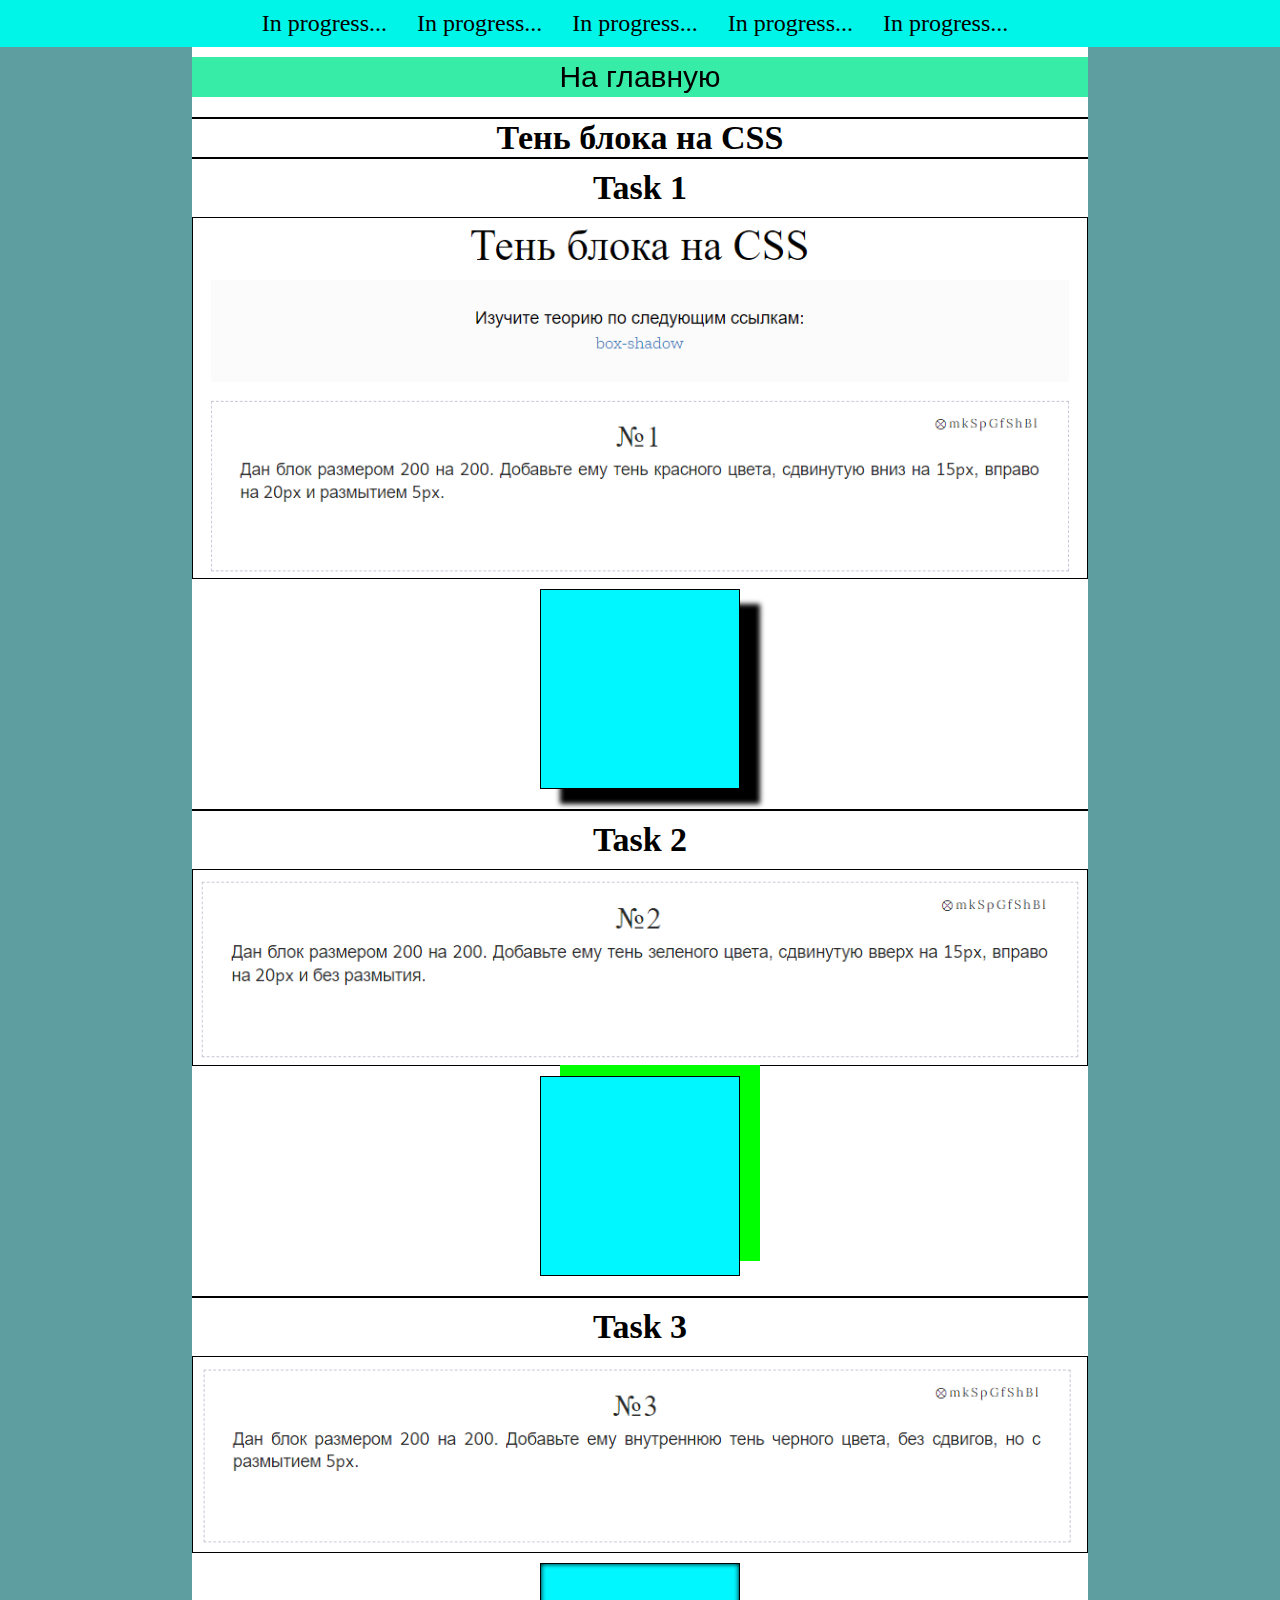
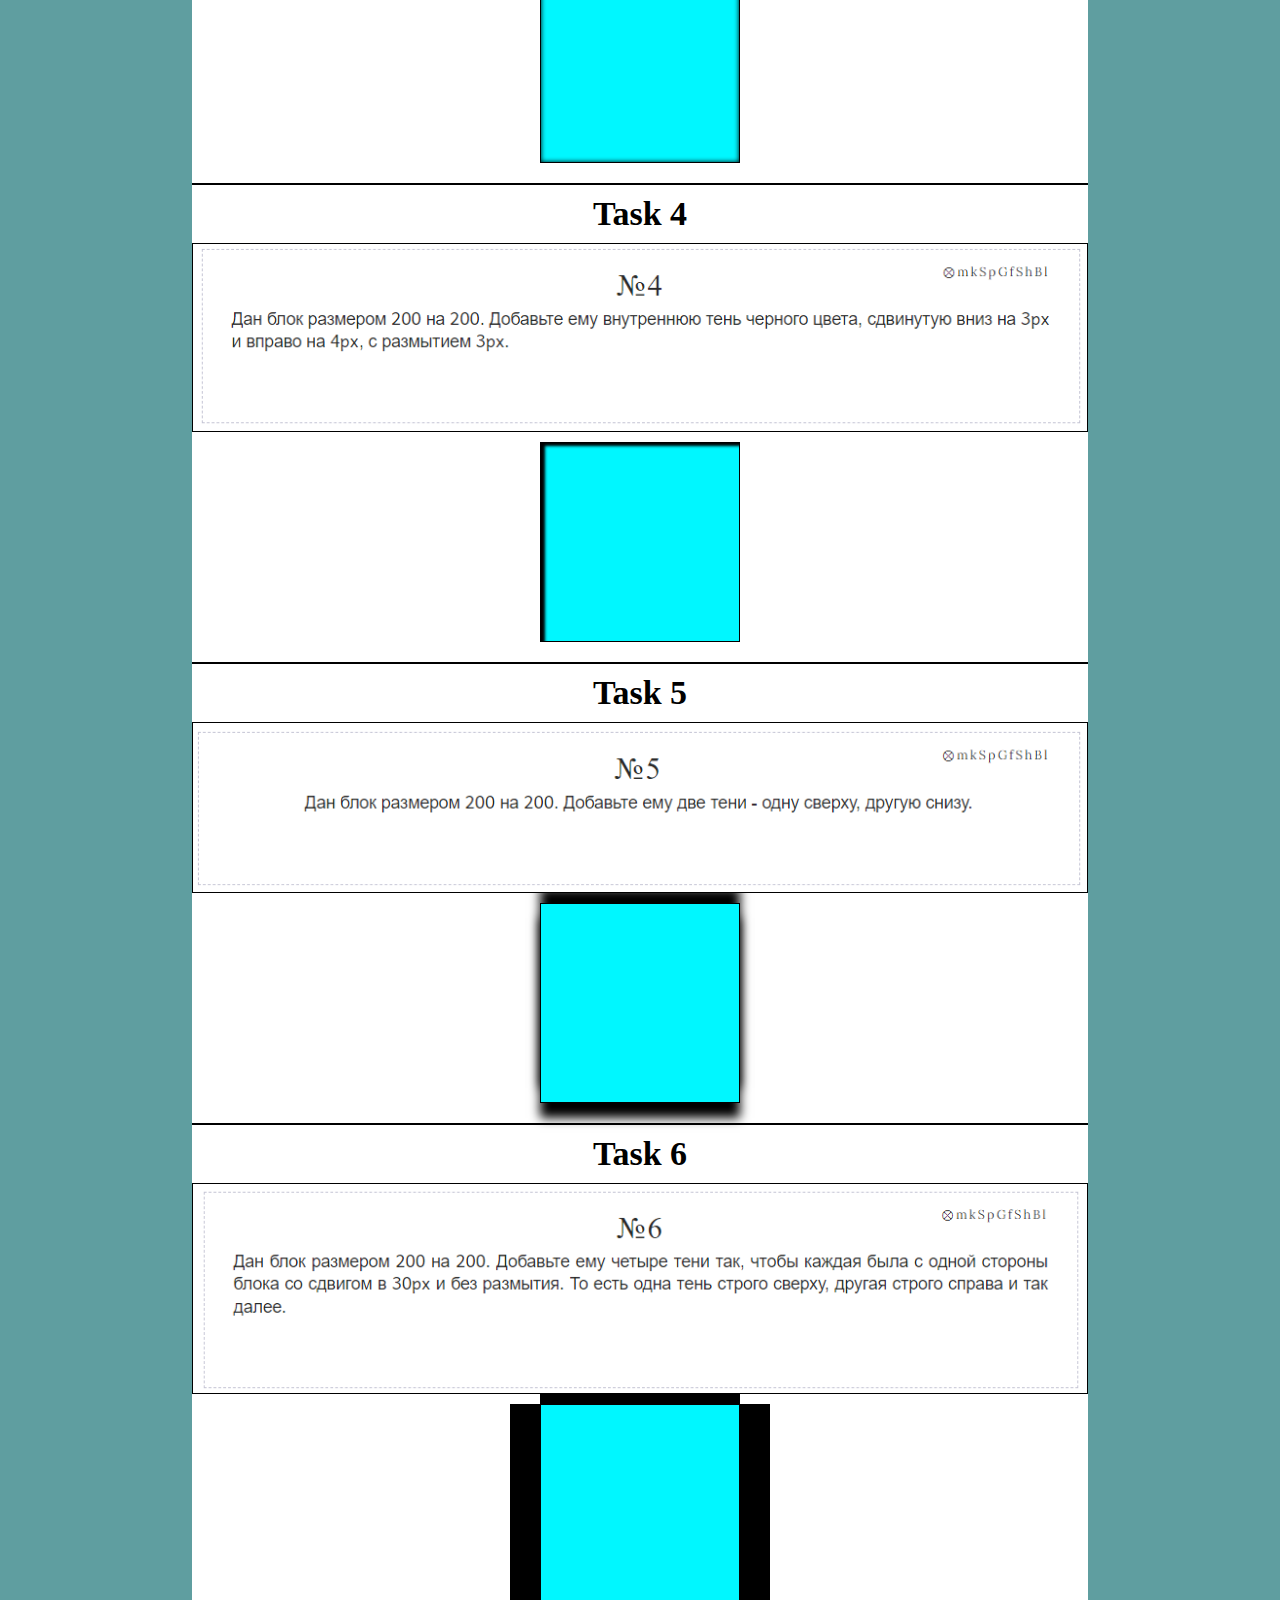
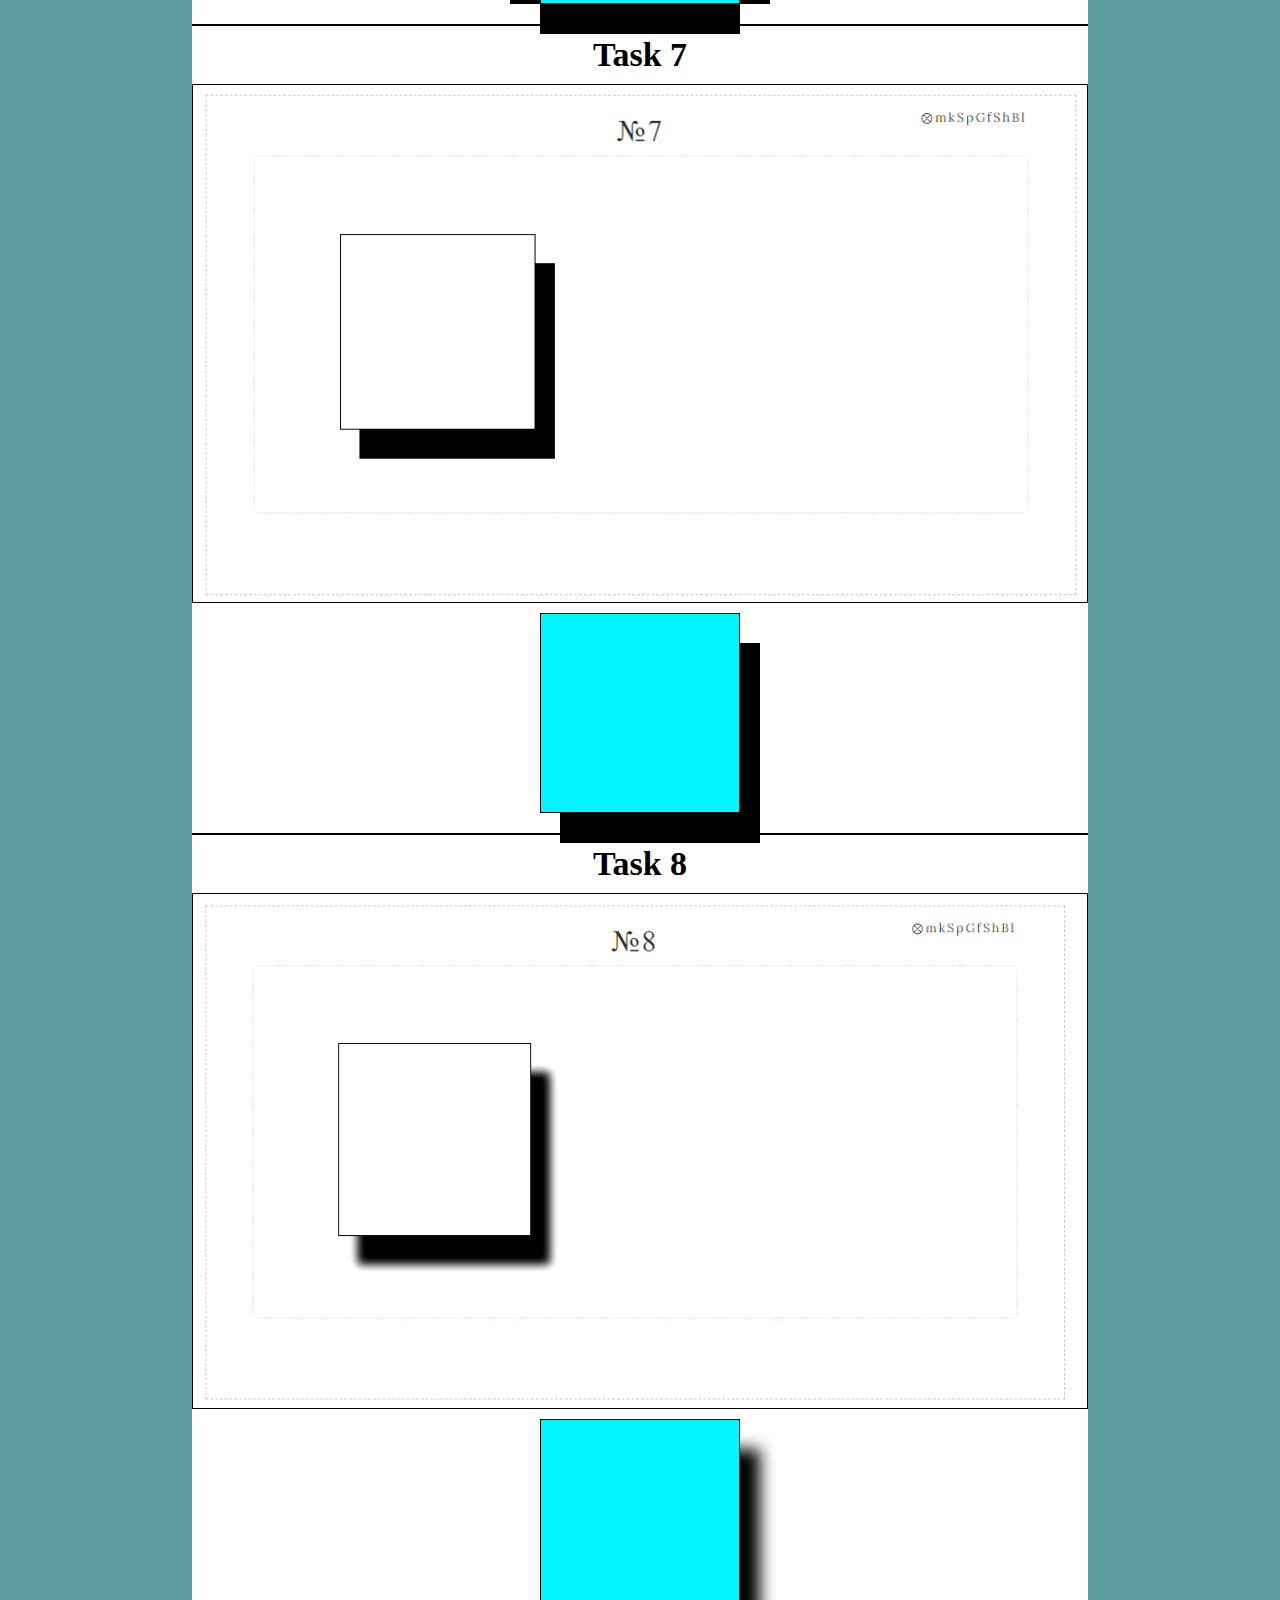
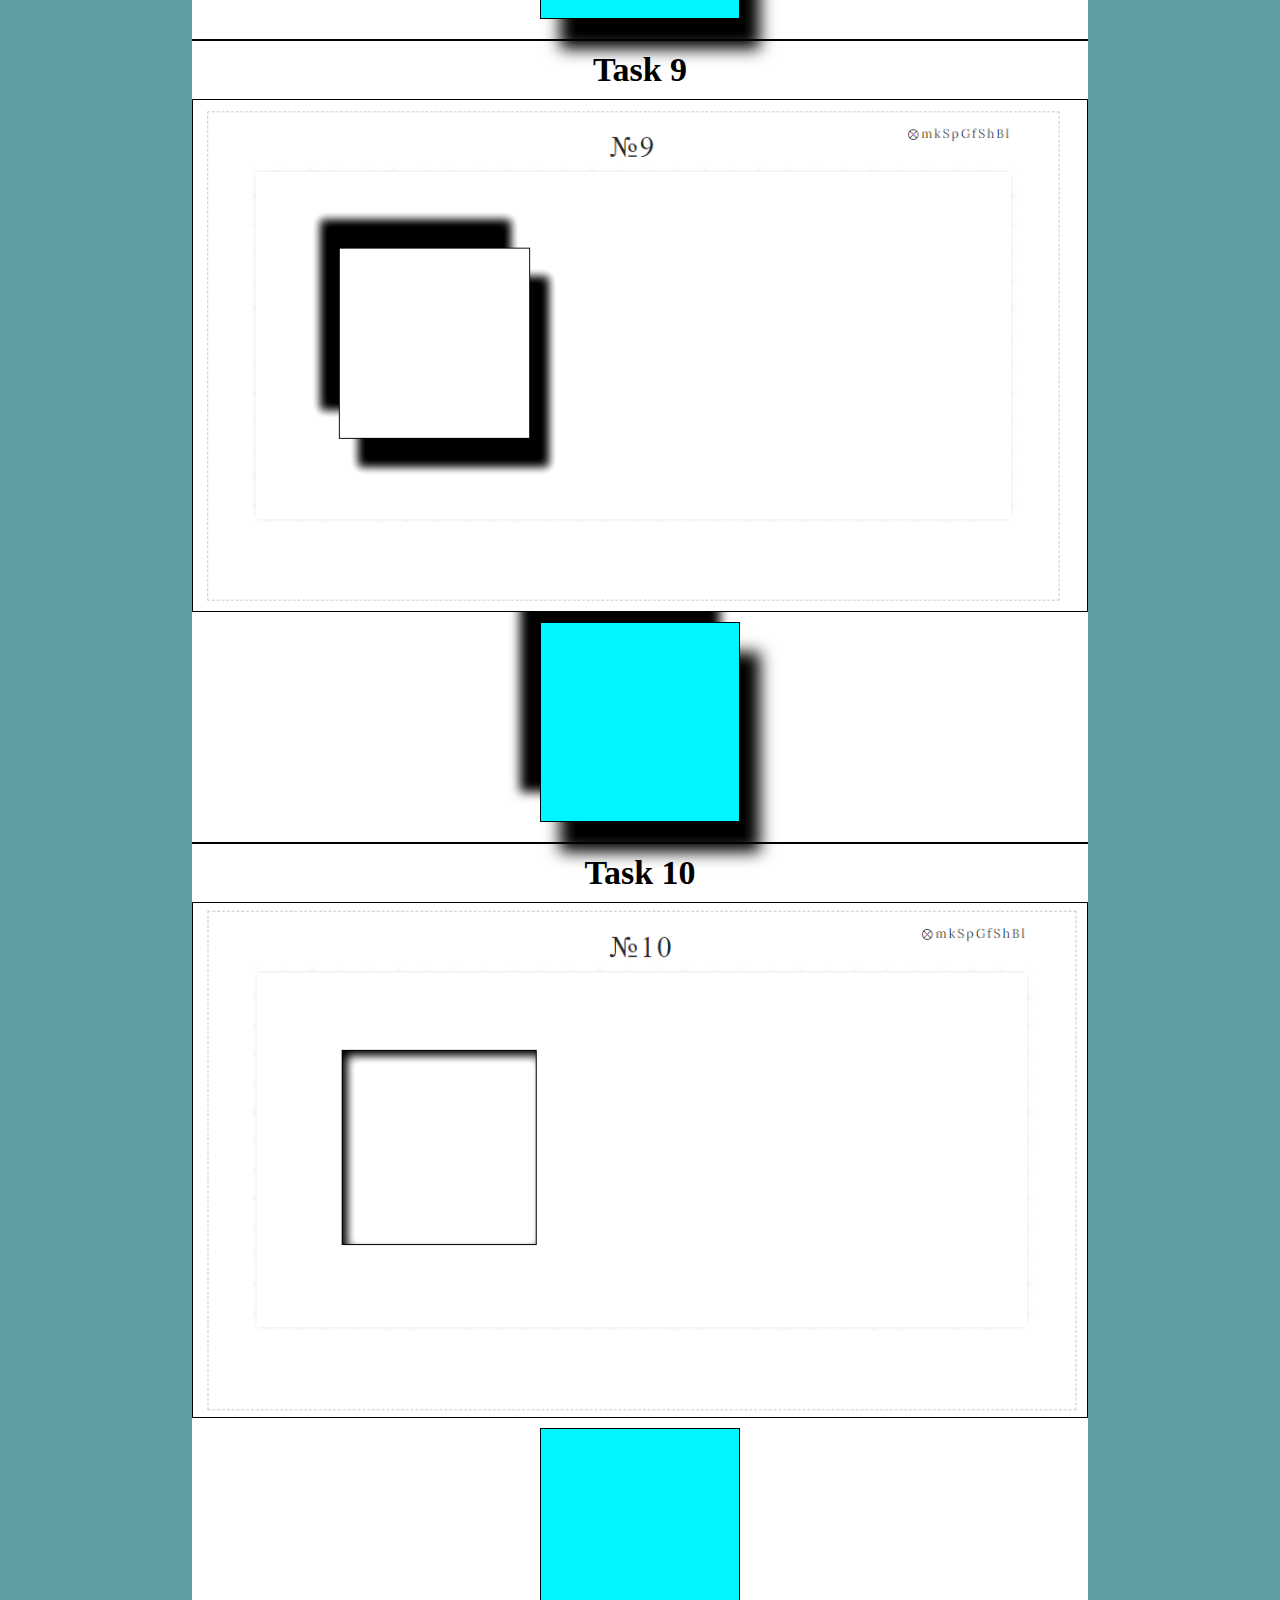
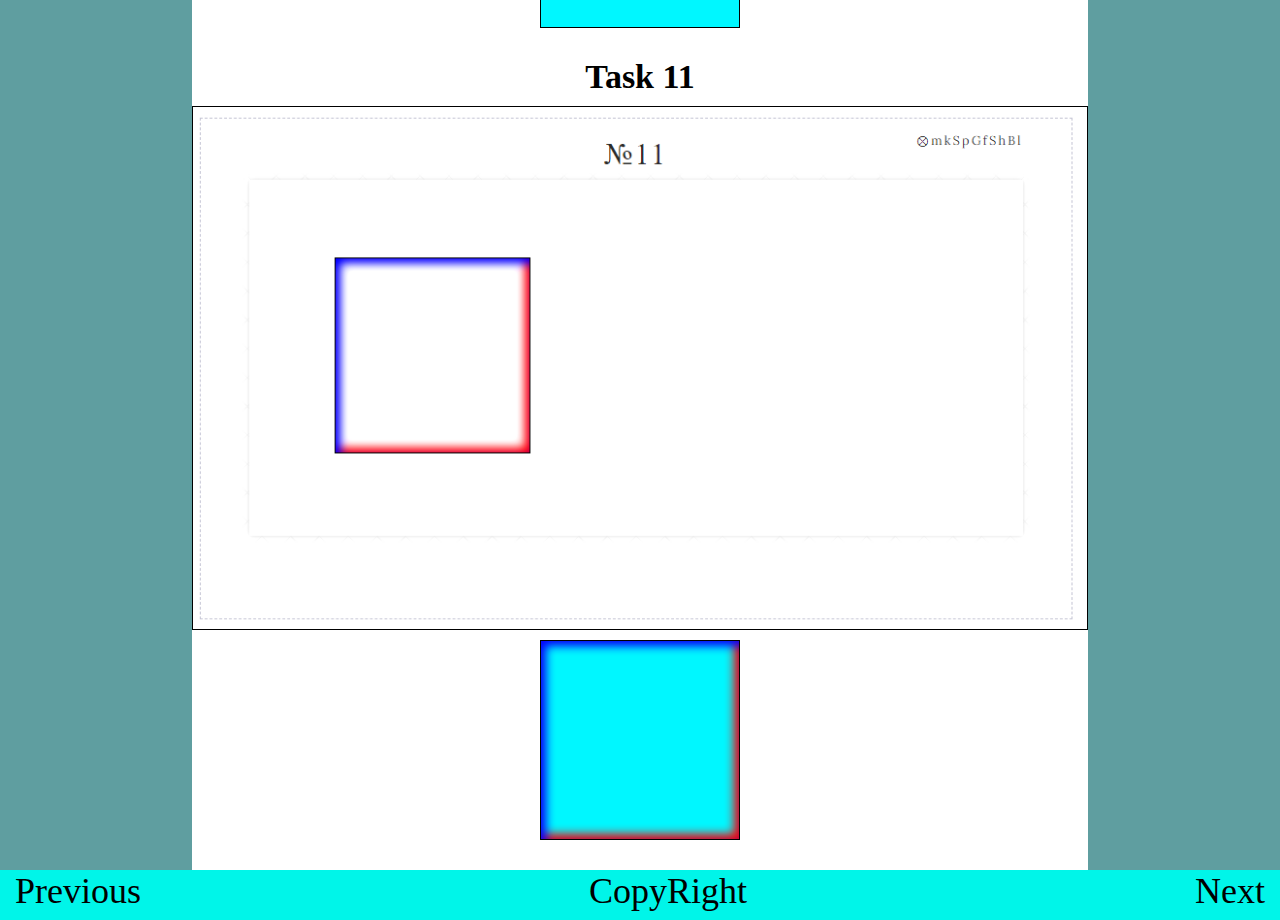
<file: dz/block-7/index.html>
<!DOCTYPE html>
<html lang="en">
<head>
    <meta charset="UTF-8">
    <meta name="viewport" content="width=device-width, initial-scale=1.0">
    <link rel="stylesheet" href="style.css">
    <link rel="icon" type="image/png" href="/dz/img/shortcut.png" />
    <title>Block 7</title>
</head>
<body class="body">
    <header class="header">
        <nav class="header__nav">
            <a href="#" class="nav__link">In progress...</a>
            <a href="#" class="nav__link">In progress...</a>
            <a href="#" class="nav__link">In progress...</a>
            <a href="#" class="nav__link">In progress...</a>
            <a href="#" class="nav__link">In progress...</a>
        </nav>
    </header>
    <div class="wrapper">
        <aside class="aside">
            <div></div>
        </aside>
        <main class="main div--center">
            <button class="main-button"><a class="button__link link" href="/dz/index.html">На главную</a></button>
            <hr class="hr" />
            <h1 class="h1--center">Тень блока на CSS</h1>
            <hr class="hr" />
            <div class="task-1 div--center">
                <h1 class="task__h1 h1--center">Task 1</h1>
                <div class="task__img div--center">
                    <img src="img/task 1.png" alt="DickPick" class="img--block">
                </div>
                <div class="task-1__block div--center border aqua block"></div>
            </div>
            <hr class="hr" />
            <div class="task-2 div--center">
                <h1 class="task__h1 h1--center">Task 2</h1>
                <div class="task__img div--center">
                    <img src="img/task 2.png" alt="DickPick" class="img--block">
                </div>
                <div class="task-2__block div--center border aqua block"></div>
            </div>
            <hr class="hr" />
            <div class="task-3 div--center">
                <h1 class="task__h1 h1--center">Task 3</h1>
                <div class="task__img div--center">
                    <img src="img/task 3.png" alt="DickPick" class="img--block">
                </div>
                <div class="task-3__block div--center border aqua block"></div>
            </div>
            <hr class="hr" />
            <div class="task-4 div--center">
                <h1 class="task__h1 h1--center">Task 4</h1>
                <div class="task__img div--center">
                    <img src="img/task 4.png" alt="DickPick" class="img--block">
                </div>
                <div class="task-4__block div--center border aqua block"></div>
            </div>
            <hr class="hr" />
            <div class="task-5 div--center">
                <h1 class="task__h1 h1--center">Task 5</h1>
                <div class="task__img div--center">
                    <img src="img/task 5.png" alt="DickPick" class="img--block">
                </div>
                <div class="task-5__block div--center border aqua block"></div>
            </div>
            <hr class="hr" />
            <div class="task-6 div--center">
                <h1 class="task__h1 h1--center">Task 6</h1>
                <div class="task__img div--center">
                    <img src="img/task 6.png" alt="DickPick" class="img--block">
                </div>
                <div class="task-6__block div--center border aqua block"></div>
            </div>
            <hr class="hr" />
            <div class="task-7 div--center">
                <h1 class="task__h1 h1--center">Task 7</h1>
                <div class="task__img div--center">
                    <img src="img/task 7.png" alt="DickPick" class="img--block">
                </div>
                <div class="task-7__block div--center border aqua block"></div>
            </div>
            <hr class="hr" />
            <div class="task-8 div--center">
                <h1 class="task__h1 h1--center">Task 8</h1>
                <div class="task__img div--center">
                    <img src="img/task 8.png" alt="DickPick" class="img--block">
                </div>
                <div class="task-8__block div--center border aqua block"></div>
            </div>
            <hr class="hr" />
            <div class="task-9 div--center">
                <h1 class="task__h1 h1--center">Task 9</h1>
                <div class="task__img div--center">
                    <img src="img/task 9.png" alt="DickPick" class="img--block">
                </div>
                <div class="task-9__block div--center border aqua block"></div>
            </div>
            <hr class="hr" />
            <div class="task-10 div--center">
                <h1 class="task__h1 h1--center">Task 10</h1>
                <div class="task__img div--center">
                    <img src="img/task 10.png" alt="DickPick" class="img--block">
                </div>
                <div class="task-10__block div--center border aqua block"></div>
            </div>
            <div class="task-11 div--center">
                <h1 class="task__h1 h1--center">Task 11</h1>
                <div class="task__img div--center">
                    <img src="img/task 11.png" alt="DickPick" class="img--block">
                </div>
                <div class="task-11__block div--center border aqua block"></div>
            </div>
        </main>
        <aside class="aside">
            <div></div>
        </aside>
    </div>
    <footer class="footer">
        <div class="footer__prev">
            <a href="/dz/block-6/index.html" class="prev__link link">Previous</a>
        </div>
        <div class="footer__cop">
            <p>
                CopyRight
            </p>
        </div>
        <div class="footer__next">
            <a href="/dz/block-8/index.html" class="next__link link">Next</a>
        </div>
    </footer>
</body>
</html>
</file>
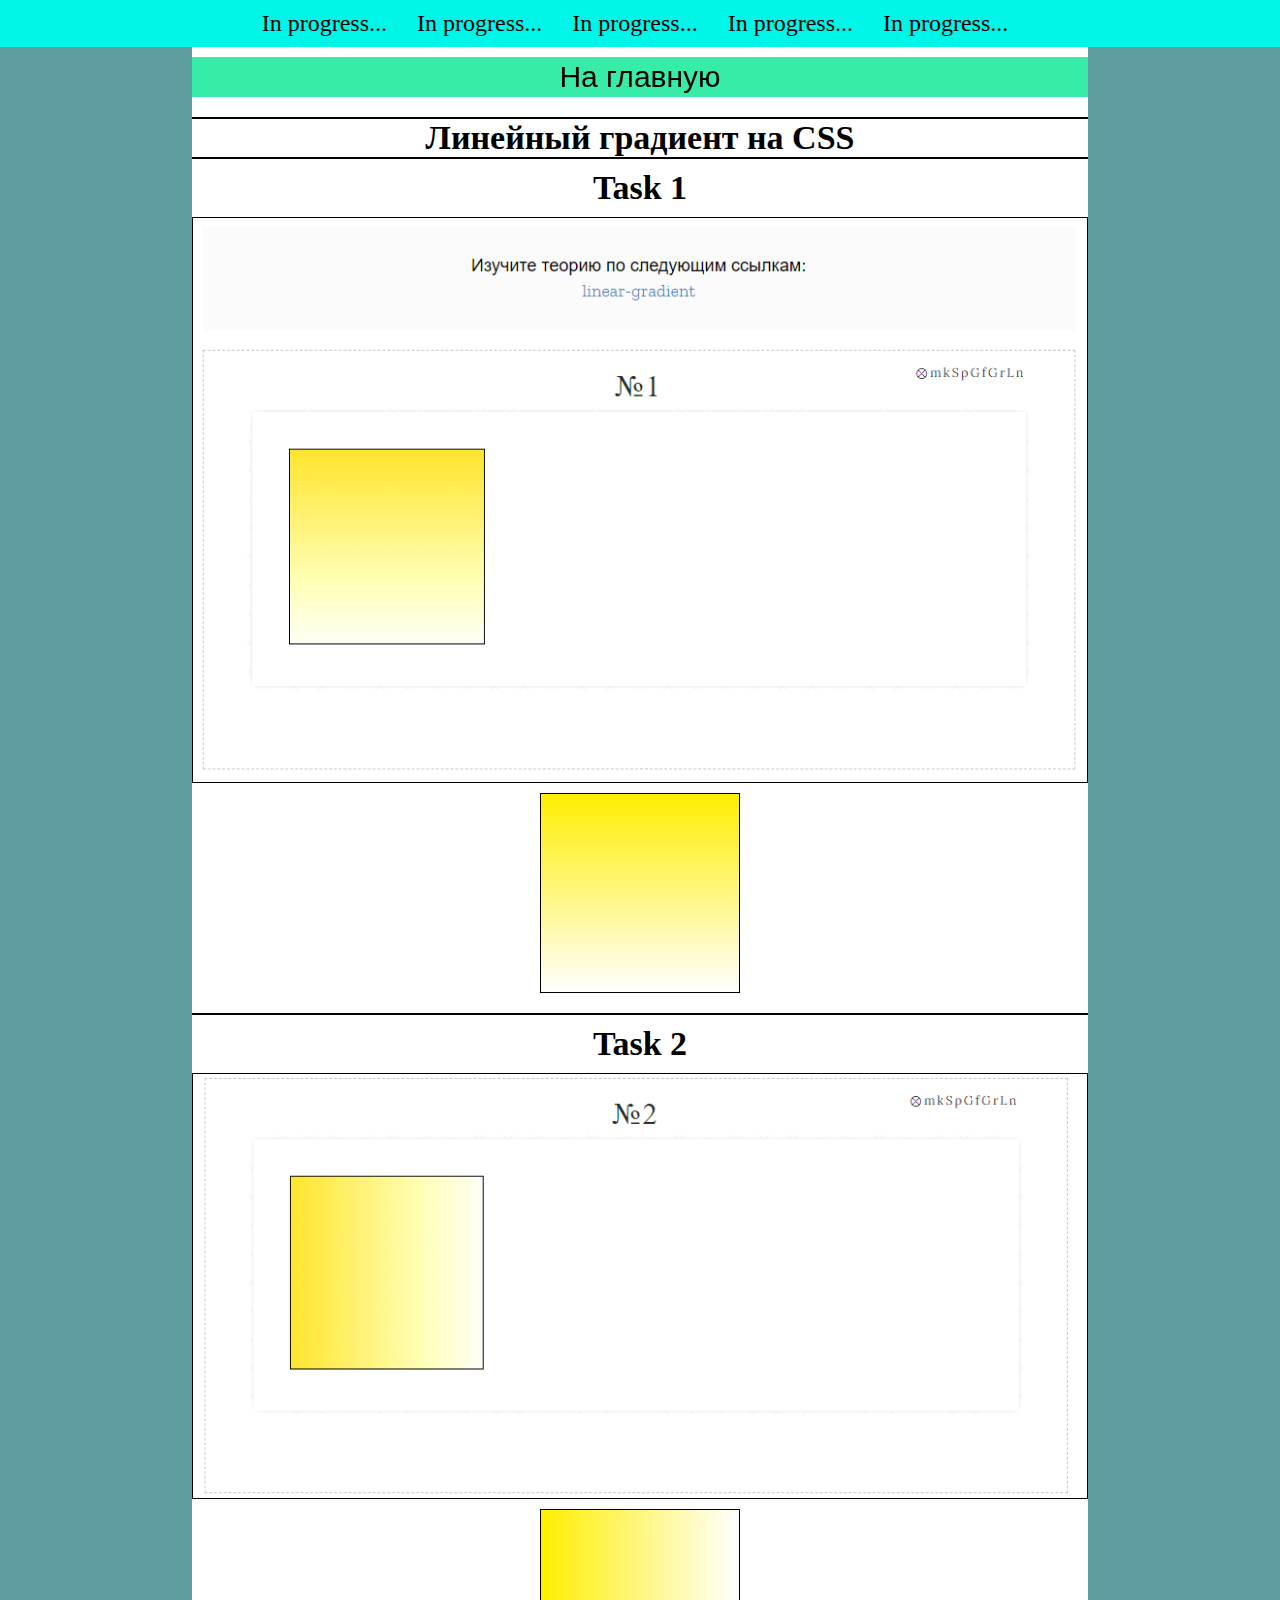
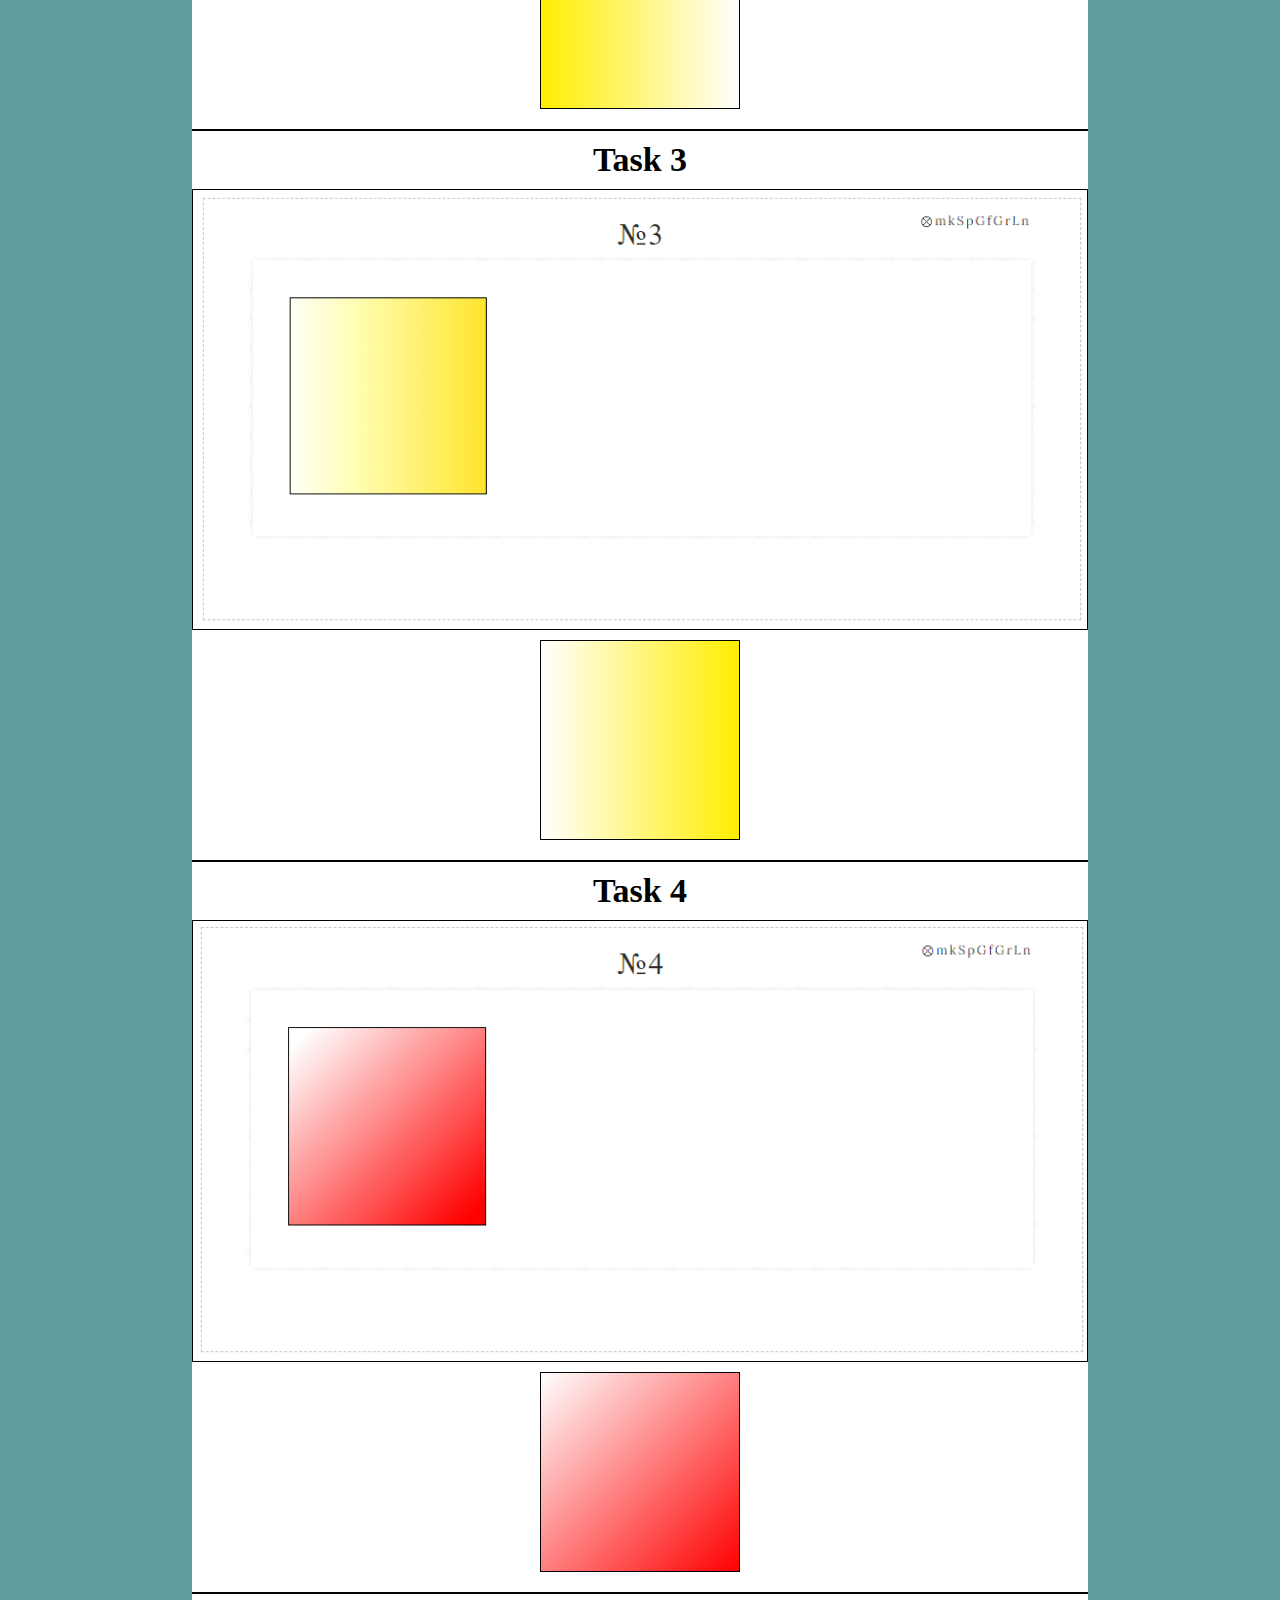
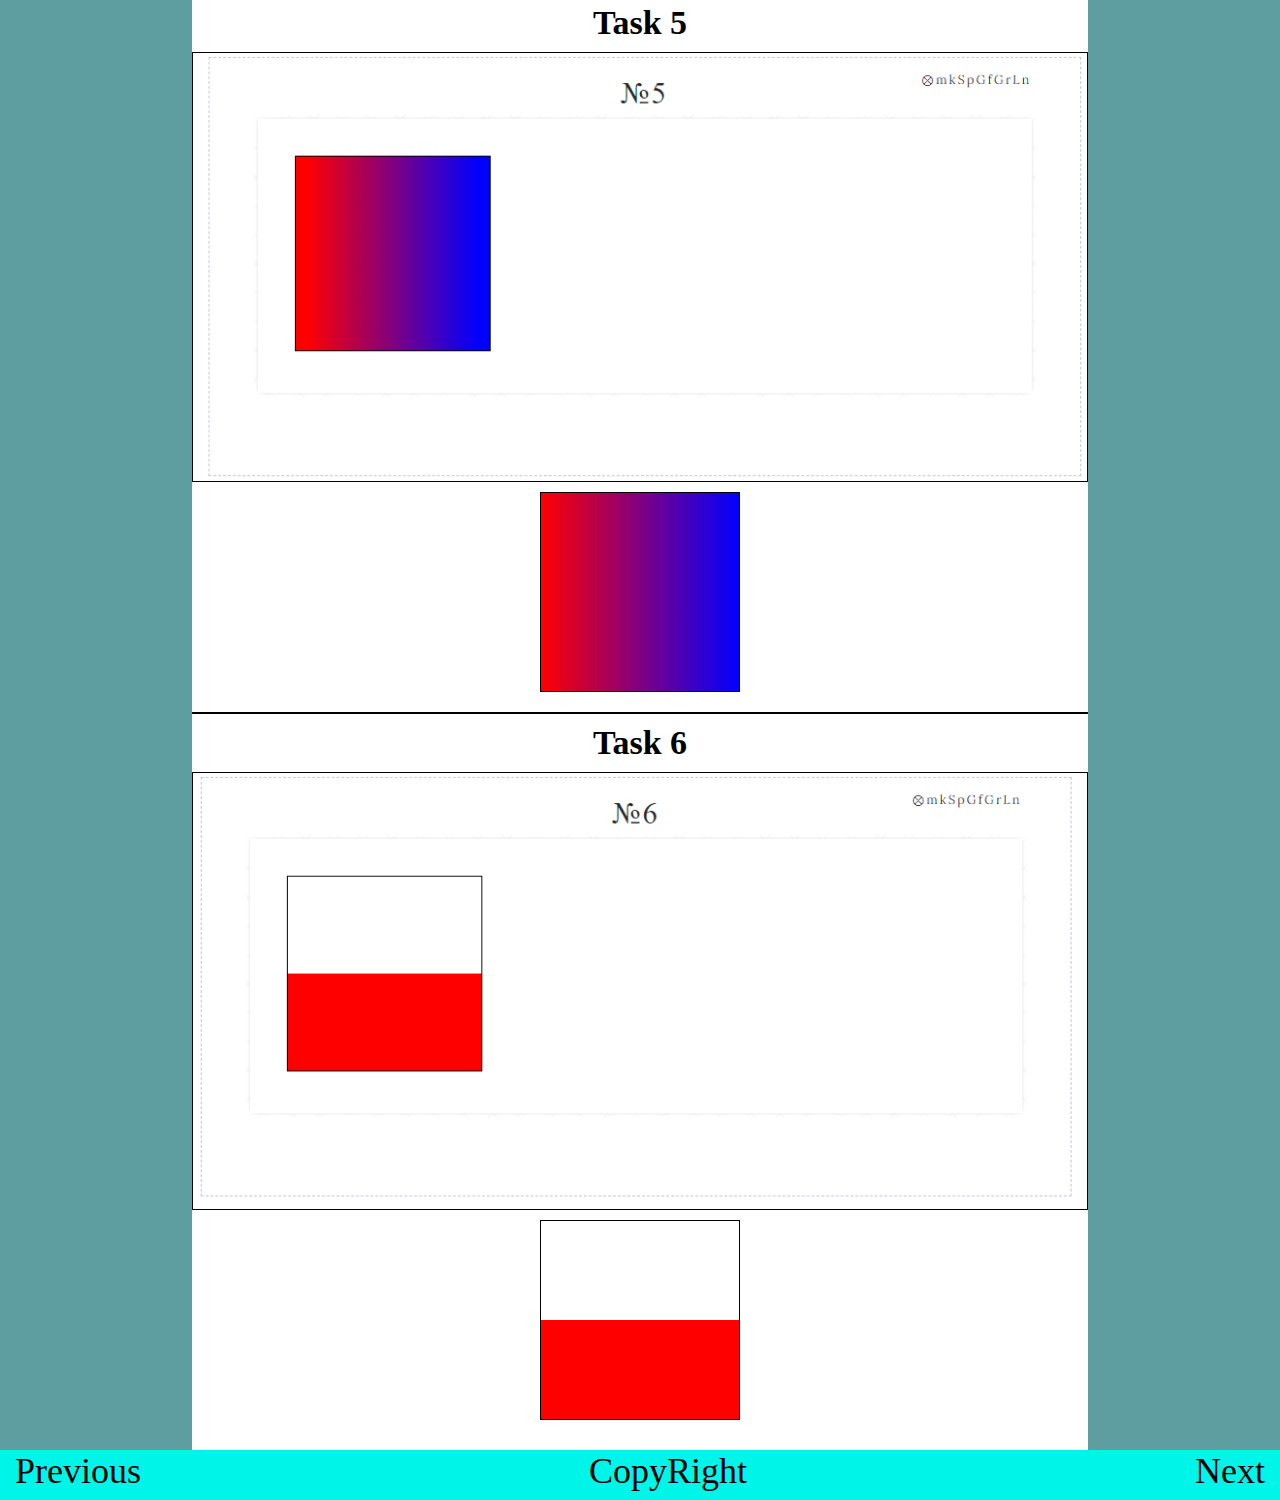
<file: dz/block-8/index.html>
<!DOCTYPE html>
<html lang="en">
<head>
    <meta charset="UTF-8">
    <meta name="viewport" content="width=device-width, initial-scale=1.0">
    <link rel="stylesheet" href="style.css">
    <link rel="icon" type="image/png" href="/dz/img/shortcut.png" />
    <title>Block 8</title>
</head>
<body class="body">
    <header class="header">
        <nav class="header__nav">
            <a href="#" class="nav__link">In progress...</a>
            <a href="#" class="nav__link">In progress...</a>
            <a href="#" class="nav__link">In progress...</a>
            <a href="#" class="nav__link">In progress...</a>
            <a href="#" class="nav__link">In progress...</a>
        </nav>
    </header>
    <div class="wrapper">
        <aside class="aside">
            <div></div>
        </aside>
        <main class="main div--center">
            <button class="main-button"><a class="button__link link" href="/dz/index.html">На главную</a></button>
            <hr class="hr" />
            <h1 class="h1--center">Линейный градиент на CSS</h1>
            <hr class="hr" />
            <div class="task-1 div--center">
                <h1 class="task__h1 h1--center">Task 1</h1>
                <div class="task__img div--center">
                    <img src="img/task 1.png" alt="DickPick" class="img--block">
                </div>
                <div class="task-1__block div--center border block"></div>
            </div>
            <hr class="hr" />
            <div class="task-2 div--center">
                <h1 class="task__h1 h1--center">Task 2</h1>
                <div class="task__img div--center">
                    <img src="img/task 2.png" alt="DickPick" class="img--block">
                </div>
                <div class="task-2__block div--center border block"></div>
            </div>
            <hr class="hr" />
            <div class="task-3 div--center">
                <h1 class="task__h1 h1--center">Task 3</h1>
                <div class="task__img div--center">
                    <img src="img/task 3.png" alt="DickPick" class="img--block">
                </div>
                <div class="task-3__block div--center border block"></div>
            </div>
            <hr class="hr" />
            <div class="task-4 div--center">
                <h1 class="task__h1 h1--center">Task 4</h1>
                <div class="task__img div--center">
                    <img src="img/task 4.png" alt="DickPick" class="img--block">
                </div>
                <div class="task-4__block div--center border block"></div>
            </div>
            <hr class="hr" />
            <div class="task-5 div--center">
                <h1 class="task__h1 h1--center">Task 5</h1>
                <div class="task__img div--center">
                    <img src="img/task 5.png" alt="DickPick" class="img--block">
                </div>
                <div class="task-5__block div--center border block"></div>
            </div>
            <hr class="hr" />
            <div class="task-6 div--center">
                <h1 class="task__h1 h1--center">Task 6</h1>
                <div class="task__img div--center">
                    <img src="img/task 6.png" alt="DickPick" class="img--block">
                </div>
                <div class="task-6__block div--center border block"></div>
            </div>
        </main>
        <aside class="aside">
            <div></div>
        </aside>
    </div>
    <footer class="footer">
        <div class="footer__prev">
            <a href="/dz/block-7/index.html" class="prev__link link">Previous</a>
        </div>
        <div class="footer__cop">
            <p>
                CopyRight
            </p>
        </div>
        <div class="footer__next">
            <a href="/dz/block-9/index.html" class="next__link link">Next</a>
        </div>
    </footer>
</body>
</html>
</file>
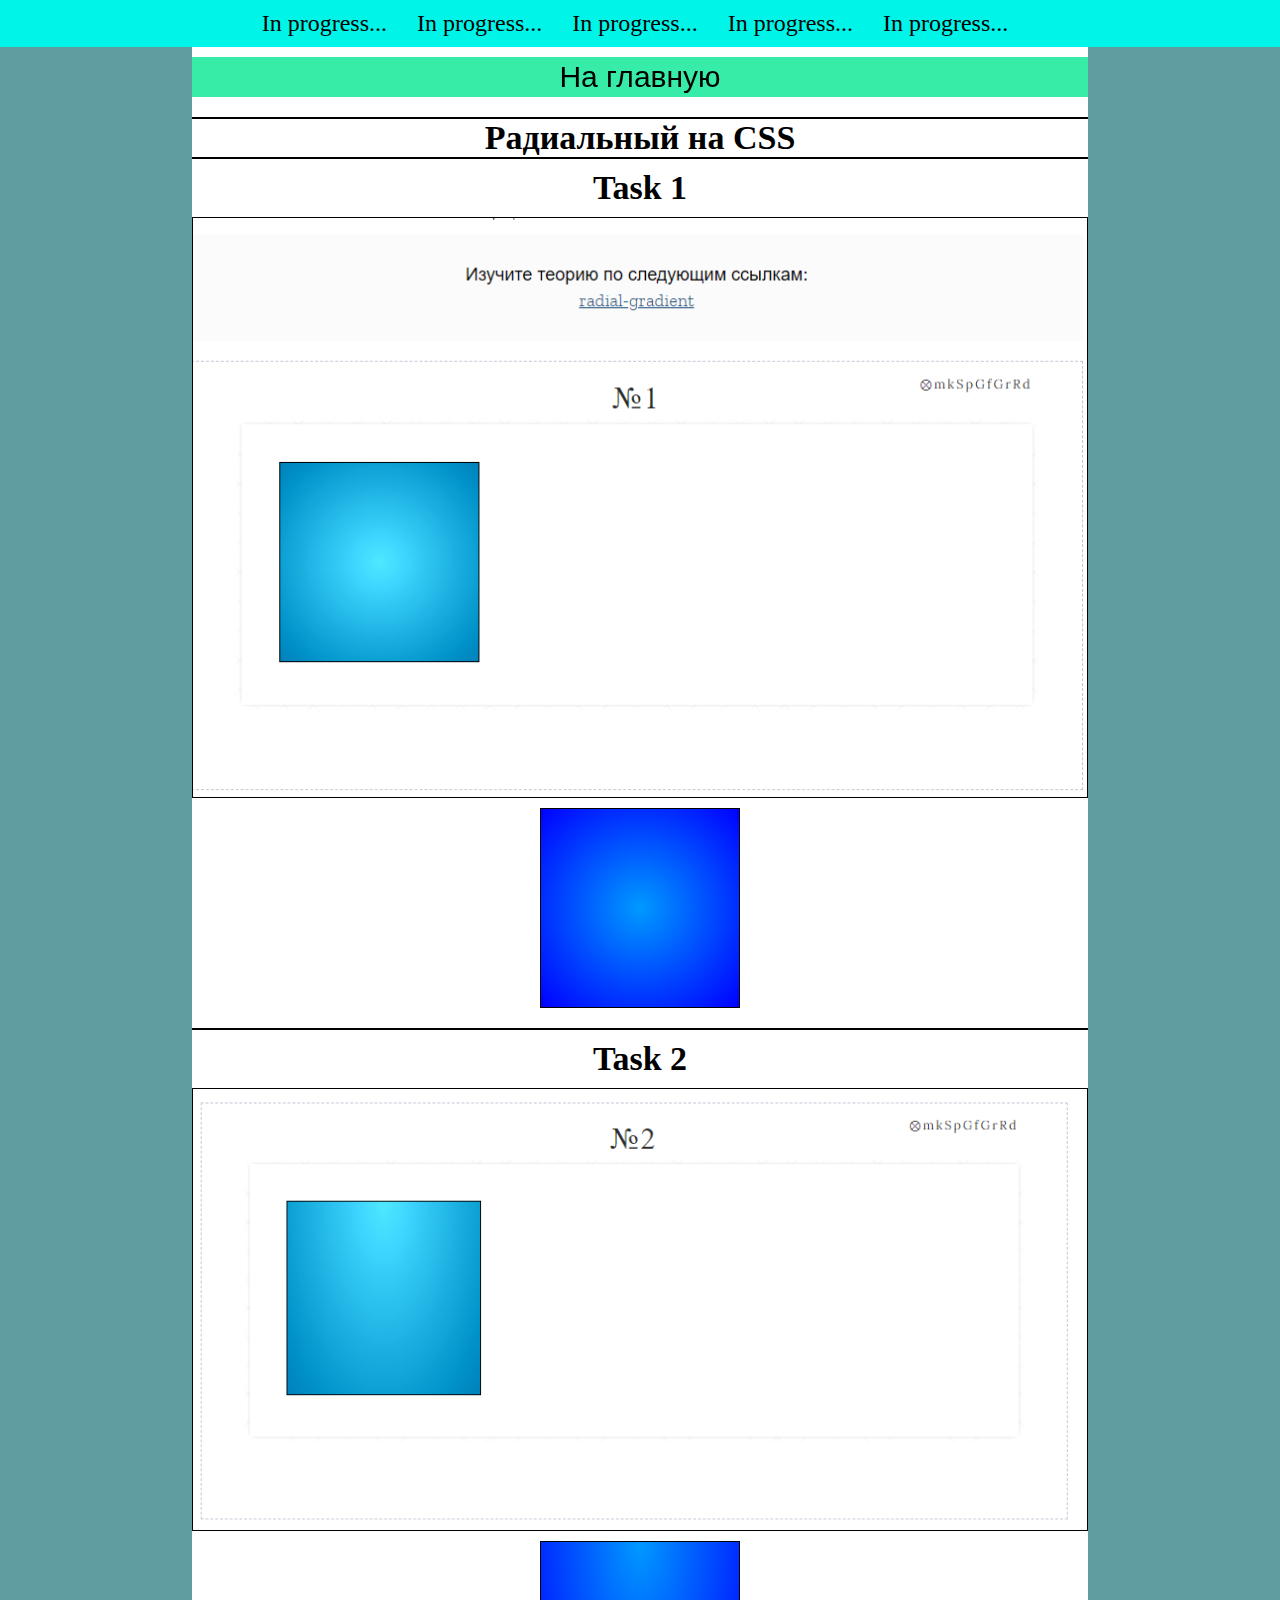
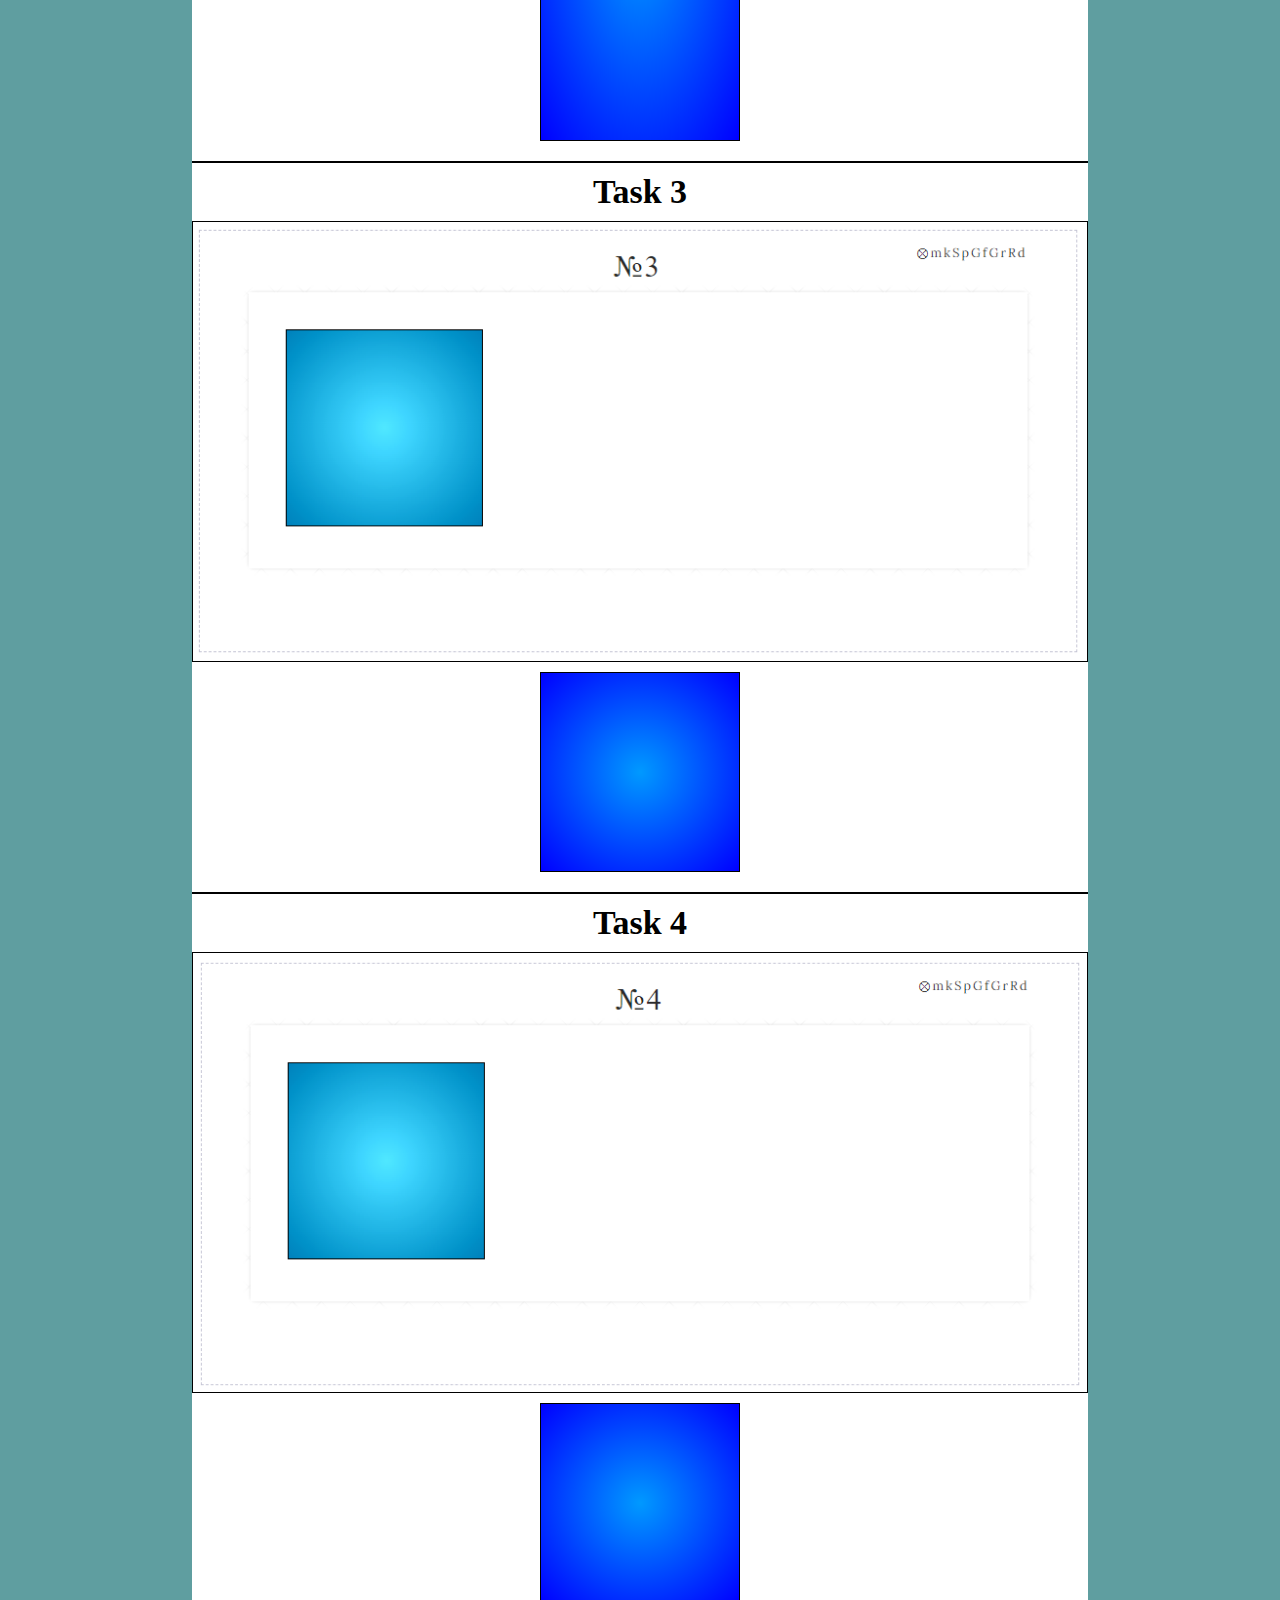
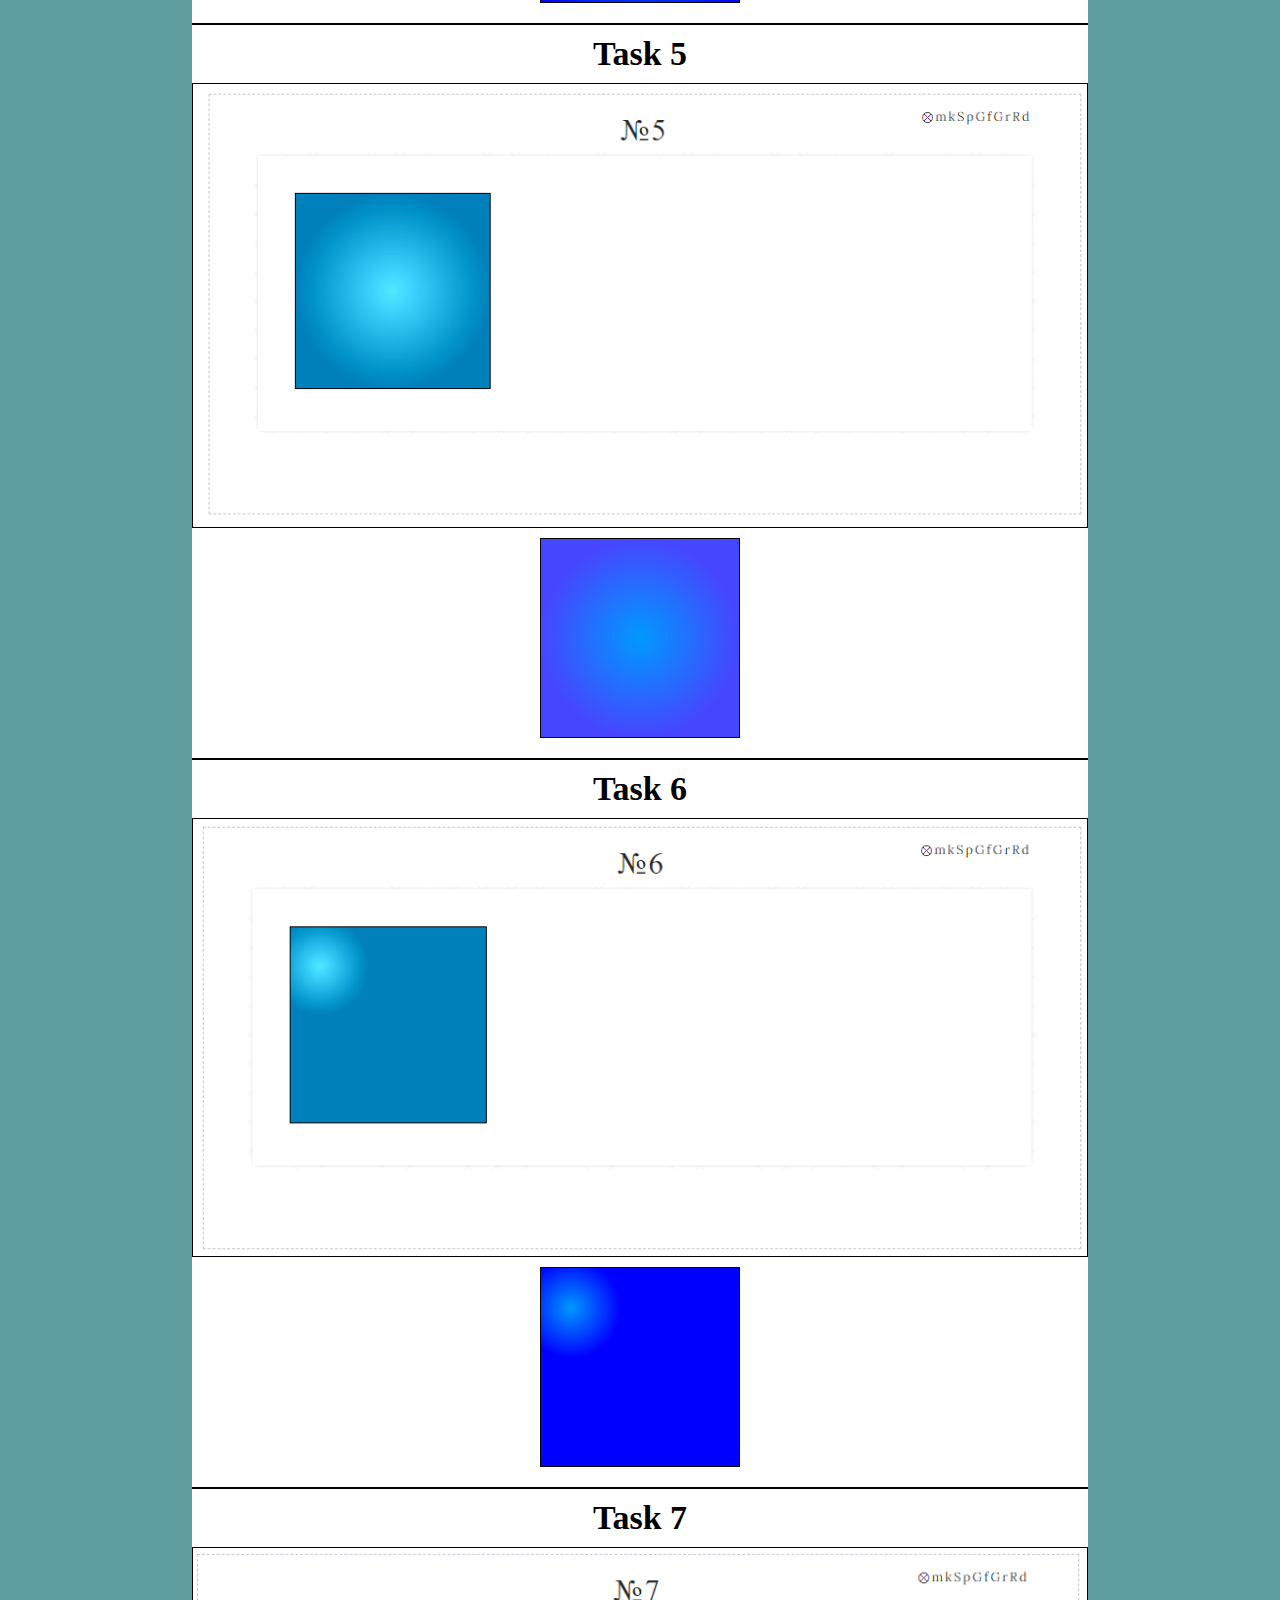
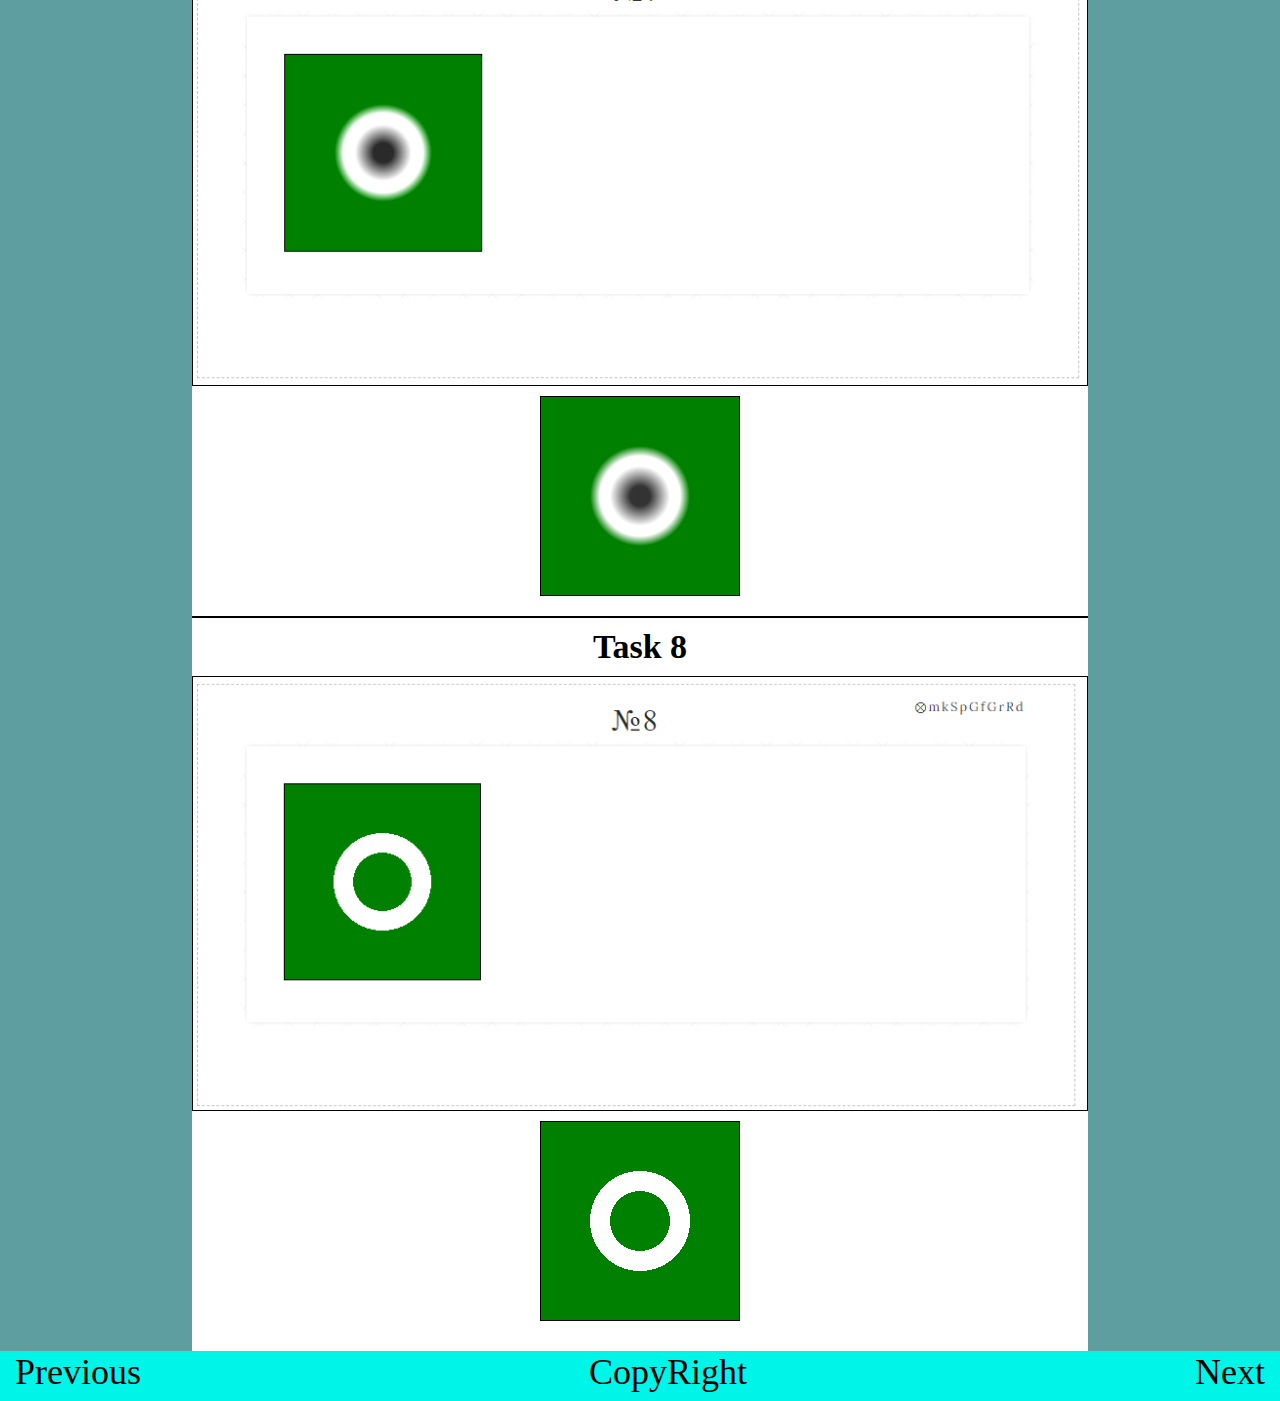
<file: dz/block-9/index.html>
<!DOCTYPE html>
<html lang="en">
<head>
    <meta charset="UTF-8">
    <meta name="viewport" content="width=device-width, initial-scale=1.0">
    <link rel="stylesheet" href="style.css">
    <link rel="icon" type="image/png" href="/dz/img/shortcut.png" />
    <title>Block 9</title>
</head>
<body class="body">
    <header class="header">
        <nav class="header__nav">
            <a href="#" class="nav__link">In progress...</a>
            <a href="#" class="nav__link">In progress...</a>
            <a href="#" class="nav__link">In progress...</a>
            <a href="#" class="nav__link">In progress...</a>
            <a href="#" class="nav__link">In progress...</a>
        </nav>
    </header>
    <div class="wrapper">
        <aside class="aside">
            <div></div>
        </aside>
        <main class="main div--center">
            <button class="main-button"><a class="button__link link" href="/dz/index.html">На главную</a></button>
            <hr class="hr" />
            <h1 class="h1--center">Радиальный на CSS</h1>
            <hr class="hr" />
            <div class="task-1 div--center">
                <h1 class="task__h1 h1--center">Task 1</h1>
                <div class="task__img div--center">
                    <img src="img/task 1.png" alt="DickPick" class="img--block" />
                </div>
                <div class="task-1__block div--center border block"></div>
            </div>
            <hr class="hr" />
            <div class="task-2 div--center">
                <h1 class="task__h1 h1--center">Task 2</h1>
                <div class="task__img div--center">
                    <img src="img/task 2.png" alt="DickPick" class="img--block" />
                </div>
                <div class="task-2__block div--center border block"></div>
            </div>
            <hr class="hr" />
            <div class="task-3 div--center">
                <h1 class="task__h1 h1--center">Task 3</h1>
                <div class="task__img div--center">
                    <img src="img/task 3.png" alt="DickPick" class="img--block" />
                </div>
                <div class="task-3__block div--center border block"></div>
            </div>
            <hr class="hr" />
            <div class="task-4 div--center">
                <h1 class="task__h1 h1--center">Task 4</h1>
                <div class="task__img div--center">
                    <img src="img/task 4.png" alt="DickPick" class="img--block" />
                </div>
                <div class="task-4__block div--center border block"></div>
            </div>
            <hr class="hr" />
            <div class="task-5 div--center">
                <h1 class="task__h1 h1--center">Task 5</h1>
                <div class="task__img div--center">
                    <img src="img/task 5.png" alt="DickPick" class="img--block" />
                </div>
                <div class="task-5__block div--center border block"></div>
            </div>
            <hr class="hr" />
            <div class="task-6 div--center">
                <h1 class="task__h1 h1--center">Task 6</h1>
                <div class="task__img div--center">
                    <img src="img/task 6.png" alt="DickPick" class="img--block" />
                </div>
                <div class="task-6__block div--center border block"></div>
            </div>
            <hr class="hr" />
            <div class="task-7 div--center">
                <h1 class="task__h1 h1--center">Task 7</h1>
                <div class="task__img div--center">
                    <img src="img/task 7.png" alt="DickPick" class="img--block" />
                </div>
                <div class="task-7__block div--center border block"></div>
            </div>
            <hr class="hr" />
            <div class="task-8 div--center">
                <h1 class="task__h1 h1--center">Task 8</h1>
                <div class="task__img div--center">
                    <img src="img/task 8.png" alt="DickPick" class="img--block" />
                </div>
                <div class="task-8__block div--center border block"></div>
            </div>
        </main>
        <aside class="aside">
            <div></div>
        </aside>
    </div>
    <footer class="footer">
        <div class="footer__prev">
            <a href="/dz/block-8/index.html" class="prev__link link">Previous</a>
        </div>
        <div class="footer__cop">
            <p>
                CopyRight
            </p>
        </div>
        <div class="footer__next">
            <a href="/dz/block-10/index.html" class="next__link link">Next</a>
        </div>
    </footer>
</body>
</html>
</file>
<file: JS/style.css>
body {
	font-family: sans-serif;
	line-height: 1.5;
}

.none { display: none; }

.red { border: 1px solid red; }
.green { border: 1px solid green; }
.blue { border: 1px solid blue; }

.red-text { color: red; }
.green-text { color: green; }

/* Шапка */

header {
	padding: 30px 30px 40px;
	background-color: #f7e017;
	margin-bottom: 30px;
}

header h1 {
	margin-top: 0;
}

h1 {
	font-size: 38px;
	font-weight: 600;
	margin-bottom: 5px;
}

.school-name {
	font-size: 20px;
	font-weight: 600;
	color: #bba800;
}
</file>
<file: dz/block-1/style.css>
@import url("/dz/style.css");
.input_hover:hover {
    background-color: #e6e6e6;
    cursor: pointer;
}
.txt__placeHolder_tr:focus::placeholder {
    color: transparent;
}
.task-4__label input[type=file] {
	position: absolute;
	z-index: -1;
	opacity: 0;
	display: block;
	width: 0;
	height: 0;
}
</file>
<file: dz/block-10/style.css>
@import url("/dz/style.css");
.block {
    height: 200px;
    width: 200px;
}
.task-1__block {
    background: repeating-linear-gradient(to right, #ffffff 0px, #ffffff 10px, #000000 10px, #000000 20px);
}
.task-2__block {
    background: repeating-linear-gradient(to top, #ffffff 0px, #ffffff 10px, #000000 10px, #000000 20px);
}
.task-3__block {
    background: repeating-linear-gradient(to top, #ffffff 0px, #ffffff 4px, #000000 4px, #000000 5px);
}
.task-4__block {
    background: repeating-linear-gradient(to bottom left, #ffffff 0px, #ffffff 8px, #ff0000 8px, #ff0000 12px);
}
</file>
<file: dz/block-11/style.css>
@import url("/dz/style.css");
.block {
    height: 400px;
    width: 400px;
}
.task-1__block {
    background: repeating-radial-gradient(circle at center, #000000 0px, #000000 4~px, #ffffff 4~px, #ffffff 8px);
}
</file>
<file: dz/block-2/style.css>
@import url("/dz/style.css");
.input__txt_focus:focus {
    border: 1px solid #ff0000;
    box-shadow: 0 0 3px #ff0000;
}
.task-2__txt:focus {
    border-width: 2px;
    box-shadow: 0 0 3px #ff0000;
}
</file>
<file: dz/block-3/style.css>
@import url("/dz/style.css");
.task-1__form {
    display: flex;
    flex-direction: column;
}
.task-1__checkbox:checked + .task-1__lbl {
    color: #ff0000;
}
.task-2__txt_disabled:disabled {
    border: 1px solid #ff0000;
    box-shadow: 0 0 3px #ff0000;
}
</file>
<file: dz/block-4/style.css>
@import url("/dz/style.css");
</file>
<file: dz/block-5/style.css>
@import url("/dz/style.css");
.task-1__img {
    height: 800px;

    background-image: url("img/korgi-durak.png");
    background-repeat: no-repeat;

    display: flex;
    flex-direction: column;
    justify-content: space-evenly;
    align-items: center;

    color: #FFFFFF;
}
.task-1-1__text {
    border: 25px solid #ff0000;

    height: 250px;
    width: 450px;

    display: flex;
    justify-content: center;
    align-items: center;

    background-color: #000000;

    opacity: 1;
}
.task-1-2__text {
    border: 25px solid #ff0000;

    height: 250px;
    width: 450px;

    display: flex;
    justify-content: center;
    align-items: center;

    background-color: #000000;

    opacity: 0.5;
}
</file>
<file: dz/block-6/style.css>
@import url("/dz/style.css");
.task-1__text {
    text-shadow: 10px 5px 3px #ff0000;
}
.task-2__text {
    text-shadow: -10px -5px 0 #00ff00;
}
.task-3__text {
    text-shadow: 15px -10px 0 #00ff00;
}
.task-4__text {
    text-shadow: 0 0 5px #00ff00;
}
.task-5__text {
    text-shadow: 0 15px 0 #00ff00, 0 -15px 0 #ff0000;
}
.task-6__text {
    text-shadow: 3px 2px 3px;
}
.task-7__text {
    text-shadow: 0 0 3px;
}
.task-8__text {
    text-shadow: 0 0 3px #ff0000;
}
.task-9__text {
    text-shadow: 9px 11px 3px #ff0000, -9px -11px 3px #0000ff;
}
.task-10__text {
    text-shadow: 9px 11px 0 #ff0000, 18px 20px 0 #0000ff;
}
</file>
<file: dz/block-7/style.css>
@import url("/dz/style.css");
.block {
    height: 200px;
    width: 200px;
}
.task-1__block {
    box-shadow: 20px 15px 5px;
}
.task-2__block {
    box-shadow: 20px -15px #00ff00;
}
.task-3__block {
    box-shadow: inset 0 0 5px #000000;
}
.task-4__block {
    box-shadow: inset 4px 3px 3px #000000;
}
.task-5__block {
    box-shadow:  0 15px 10px #000000, 0 -15px 10px #000000;
}
.task-6__block {
    box-shadow:  0 30px 0px #000000, 0 -30px 0px #000000, 30px 0px 0px #000000, -30px 0px 0px #000000;
}
.task-7__block {
    box-shadow:  20px 30px 0px #000000;
}
.task-8__block {
    box-shadow:  20px 30px 15px #000000;
}
.task-9__block {
    box-shadow:  20px 30px 15px #000000, -20px -30px 10px #000000;
}
.task-11__block {
    box-shadow: inset 5px 5px 10px #0000ff, inset -5px -5px 10px #ff0000;
}
</file>
<file: dz/block-8/style.css>
@import url("/dz/style.css");
.block {
    height: 200px;
    width: 200px;
}
.task-1__block {
    background: linear-gradient(#ffee00, #ffffff);
}
.task-2__block {
    background: linear-gradient(to right, #ffee00, #ffffff);
}
.task-3__block {
    background: linear-gradient(to left, #ffee00, #ffffff);
}
.task-4__block {
    background: linear-gradient(to top left, #ff0000, #ffffff);
}
.task-5__block {
    background: linear-gradient(to right, #ff0000, #0000ff);
}
.task-6__block {
    background: linear-gradient(to top, #ff0000 50%, #ffffff 50%);
}
</file>
<file: dz/block-9/style.css>
@import url("/dz/style.css");
.block {
    height: 200px;
    width: 200px;
}
.task-1__block {
    background: radial-gradient(#0099ff, #0000ff);
}
.task-2__block {
    background: radial-gradient(at top, #0099ff, #0000ff);
}
.task-3__block {
    background: radial-gradient(circle, #0099ff, #0000ff);
}
.task-4__block {
    background: radial-gradient(ellipse, #0099ff, #0000ff);
}
.task-5__block {
    background: radial-gradient(circle closest-side, #0099ff, #0000ffb9);
}
.task-6__block {
    background: radial-gradient(circle closest-corner at 30px 40px  , #0099ff, #0000ff);
}
.task-7__block {
    background: radial-gradient(circle closest-side, #333333 10px, #ffffff 30px, #ffffff 40px, #008000 50px);
}
.task-8__block {
    background: radial-gradient(circle closest-side, #008000 0px, #008000 30px, #ffffff 30px, #ffffff 50px, #008000 50px);
}
</file>
